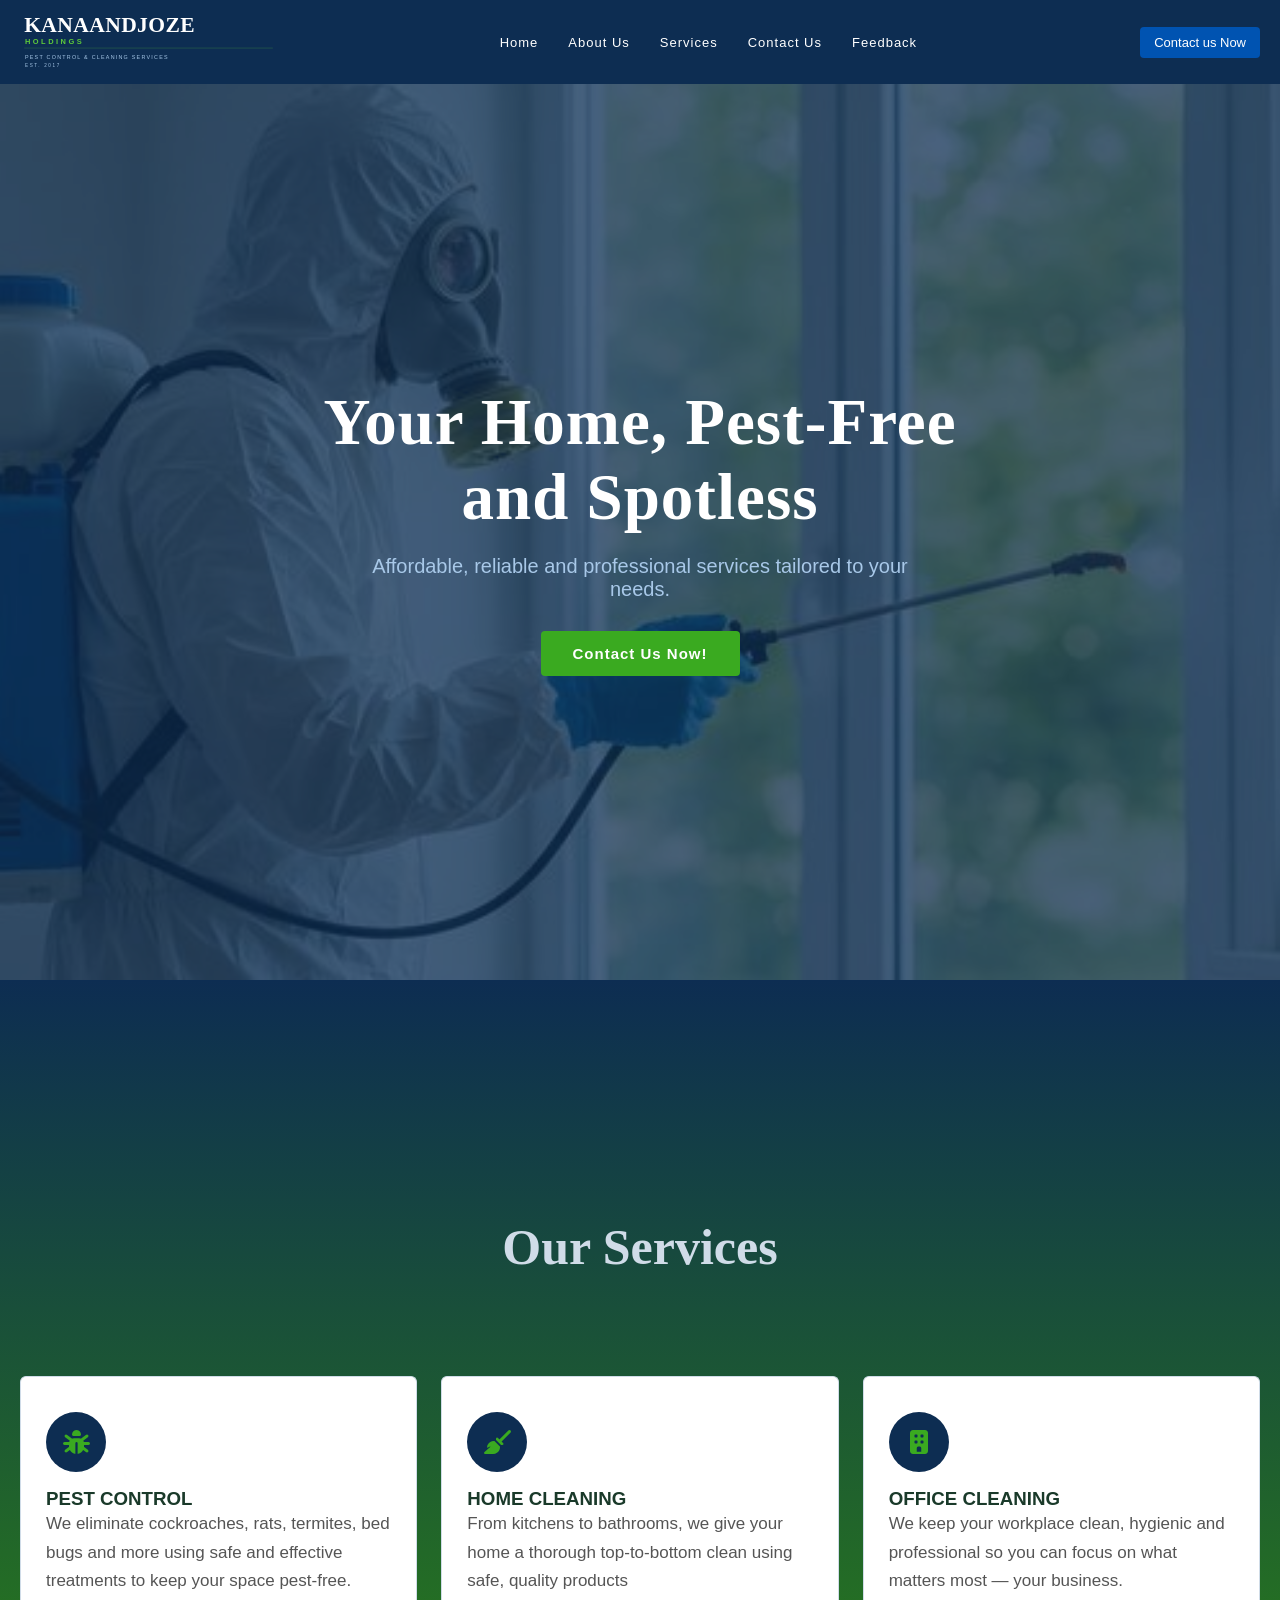
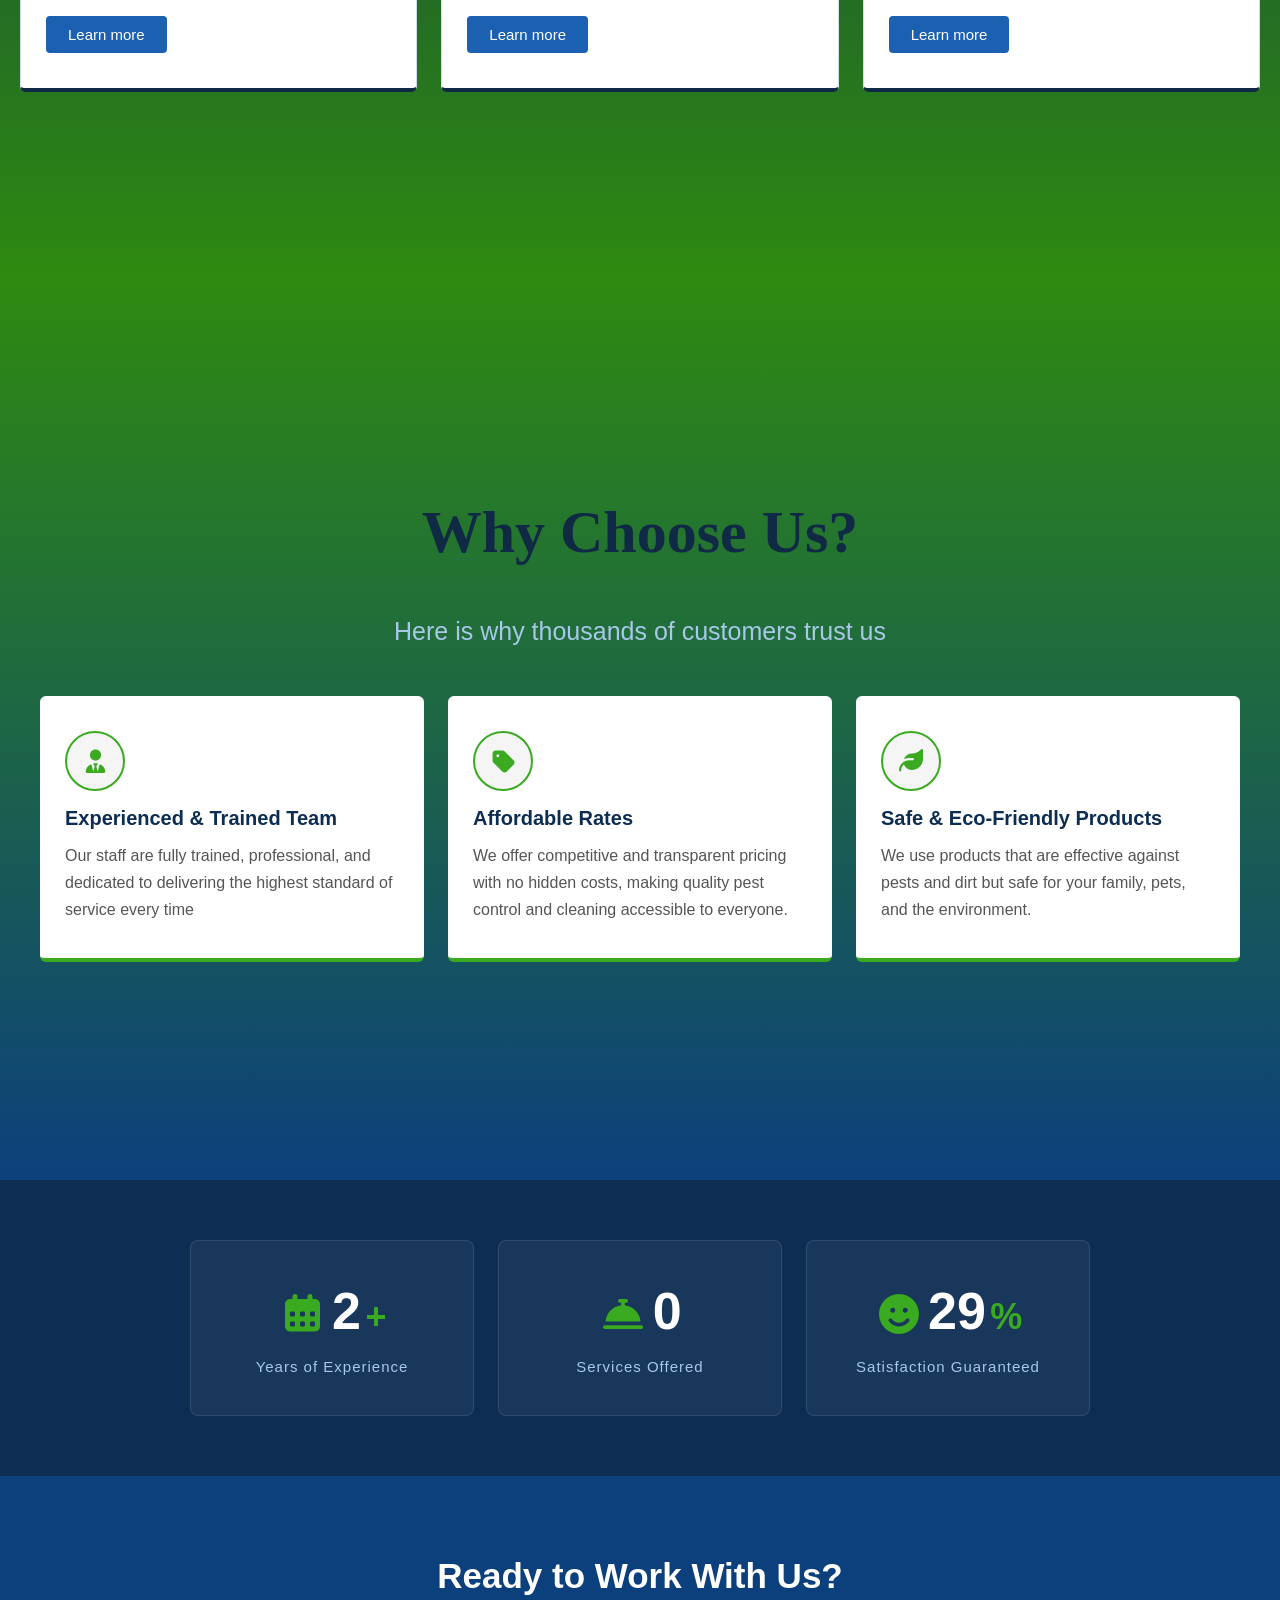
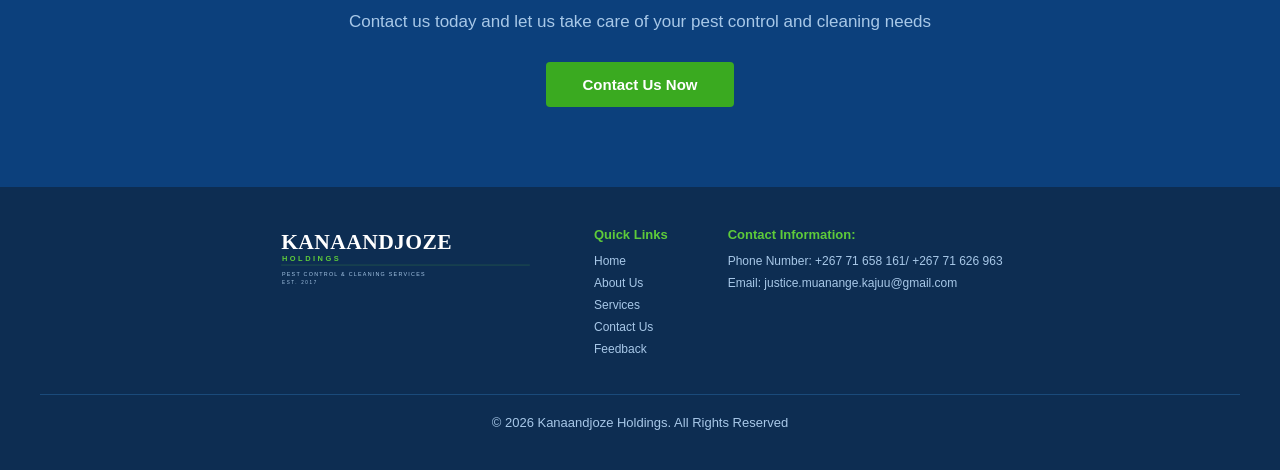
<file: index.html>
<!DOCTYPE html>
<html lang="en">
<head>
    <meta charset="UTF-8">
    <meta name="viewport" content="width=device-width, initial-scale=1.0">
    <link rel="stylesheet" href="css/style.css">
    <link rel="stylesheet" href="fontawesome/all.min.css">
    <link rel="icon" type="image/png" href="images/pesticide.png">
    <title>Kanaandjoze Holdings | Home</title>
</head>
<body>
 <header>
    <nav> 
    <a href="index.html">
        <img src="images/kanaandjoze_logo.svg" alt="Kanaandjoze logo" height="70">
    </a>
  <button id="hamburger">
    <i class="fas fa-bars"></i>
  </button>
         <ul id="nav-links">
            <li><a href="index.html">Home</a></li>
            <li><a href="about.html">About Us</a></li>
            <li><a href="services.html">Services</a></li>
            <li><a href="contact.html">Contact Us</a></li>
            <li><a href="feedback.html">Feedback</a></li>
         </ul>
            <button class="contact-btn"><a href="contact.html">Contact us Now</a></button>
    </nav>
 </header>
 <!--HERO SECTION-->  
<section id="hero">
    <div class="hero-content">
     <h1>Your Home, Pest-Free and Spotless</h1>
    <p>Affordable, reliable and professional services tailored to your needs.</p>
    <button><a href="contact.html">Contact Us Now!</a></button>
    </div>
    
</section>

<!--SERVICES SECTION-->
<section id="services">
    <h2>Our Services</h2>

    <div class="services-grid">
        <div class="services-card">
            <div class="card-icon">
                <i class="fas fa-bug"></i>
            </div>
            <h3>PEST CONTROL</h3>
            <p>We eliminate cockroaches, rats, termites, bed bugs and more using safe and effective treatments to keep your space pest-free.</p>
            <button><a href="services.html">Learn more</a></button>

        </div>
        <div class="services-card">
            <div class="card-icon">
                <i class="fas fa-broom"></i>
            </div>
            <h3>HOME CLEANING</h3>
            <p>From kitchens to bathrooms, we give your home a thorough top-to-bottom clean using safe, quality products</p>
            <button><a href="services.html">Learn more</a></button>

        </div>
        <div class="services-card">
            <div class="card-icon">
                <i class="fas fa-building"></i>
            </div>
            <H3>OFFICE CLEANING</H3>
            <p>We keep your workplace clean, hygienic and professional so you can focus on what matters most — your business.</p>
            <button><a href="services.html">Learn more</a></button>
        </div>

    </div>
</section>

<!--WHY CHOOSE US SECTION-->
<section id="why-us">
    <h2>Why Choose Us?</h2>
    <p class="section-subtitle">Here is why thousands of customers trust us</p>
    
    <div class="qualities-grid">

        <div class="quality-card">
            <div class="card-icon">
                <i class="fas fa-user-tie"></i>
            </div>
            <h4>Experienced & Trained Team</h4>
            <p>Our staff are fully trained, professional, and dedicated to delivering the highest standard of service every time</p>

        </div>

        <div class="quality-card">
            <div class="card-icon">
                <i class="fas fa-tag"></i>
            </div>
            <h4>Affordable Rates</h4>
            <p>We offer competitive and transparent pricing with no hidden costs, making quality pest control and cleaning accessible to everyone.</p>
        </div>

        <div class="quality-card">
            <div class="card-icon">
                <i class="fas fa-leaf"></i>
            </div>
            <h4>Safe & Eco-Friendly Products</h4>
            <p>We use products that are effective against pests and dirt but safe for your family, pets, and the environment.</p>
        </div>

    </div>

</section>

<section id="stats">
  <div class="stats-grid">

    <div class="stat-card">
      <i class="fas fa-calendar-alt"></i>
      <h3 class="counter" data-target="7">0</h3>
      <span>+</span>
      <p>Years of Experience</p>
    </div>

    <div class="stat-card">
      <i class="fas fa-concierge-bell"></i>
      <h3 class="counter" data-target="3">0</h3>
      <p>Services Offered</p>
    </div>

    <div class="stat-card">
      <i class="fas fa-smile"></i>
      <h3 class="counter" data-target="100">0</h3>
      <span>%</span>
      <p>Satisfaction Guaranteed</p>
    </div>

  </div>
</section>

<section id="cta">
    <h2>Ready to Work With Us?</h2>
    <p>Contact us today and let us take care of your pest control and cleaning needs</p>
    <button><a href="contact.html">Contact Us Now</a></button>

</section>


<!--footer section-->
 <footer>
<div class="footer-columns">
    <div class="footer-box">
        <a href="index.html">
        <img src="images/kanaandjoze_logo.svg" alt="Kanaandjoze logo" height="100">
    </a> 

    </div>
<div class="footer-box">
<h4>Quick Links</h4>
<ul>
     <li><a href="index.html">Home</a></li>
     <li><a href="about.html">About Us</a></li>
     <li><a href="services.html">Services</a></li>
     <li><a href="contact.html">Contact Us</a></li>
     <li><a href="feedback.html">Feedback</a></li> 
</ul>
</div>

<div class="footer-box">
    <h4>Contact Information:</h4>
    <ul>
        <li>Phone Number: +267 71 658 161/ +267 71 626 963</li>
        <li>Email: justice.muanange.kajuu@gmail.com </li>
    </ul>

</div>
</div>


<p>&copy; 2026 Kanaandjoze Holdings. All Rights Reserved</p>
</footer>
<script>
  const hamburger = document.getElementById('hamburger');
  const navLinks = document.getElementById('nav-links');
  
  hamburger.addEventListener('click', () => {
    navLinks.classList.toggle('open');
    const icon = hamburger.querySelector('i');
    icon.classList.toggle('fa-bars');
    icon.classList.toggle('fa-times');
  });

  const observer = new IntersectionObserver((entries) => {
    entries.forEach(entry => {
        if(entry.isIntersecting){
            entry.target.classList.add('animate');
        }
    });
  }, {threshold: 0.2});

  document.querySelectorAll('.services-card, .quality-card, .value-card, .step-card').forEach(card => {
    observer.observe(card);
  });

  /* Counter animation */
const counters = document.querySelectorAll('.counter');
const counterObserver = new IntersectionObserver((entries) => {
  entries.forEach(entry => {
    if (entry.isIntersecting) {
      const counter = entry.target;
      const target = parseInt(counter.getAttribute('data-target'));
      const duration = 2000;
      const step = target / (duration / 16);
      let current = 0;

      const timer = setInterval(() => {
        current += step;
        if (current >= target) {
          counter.textContent = target;
          clearInterval(timer);
        } else {
          counter.textContent = Math.floor(current);
        }
      }, 16);

      counterObserver.unobserve(counter);
    }
  });
}, { threshold: 0.5 });

counters.forEach(counter => counterObserver.observe(counter));

</script>

</body>

</html>
</file>
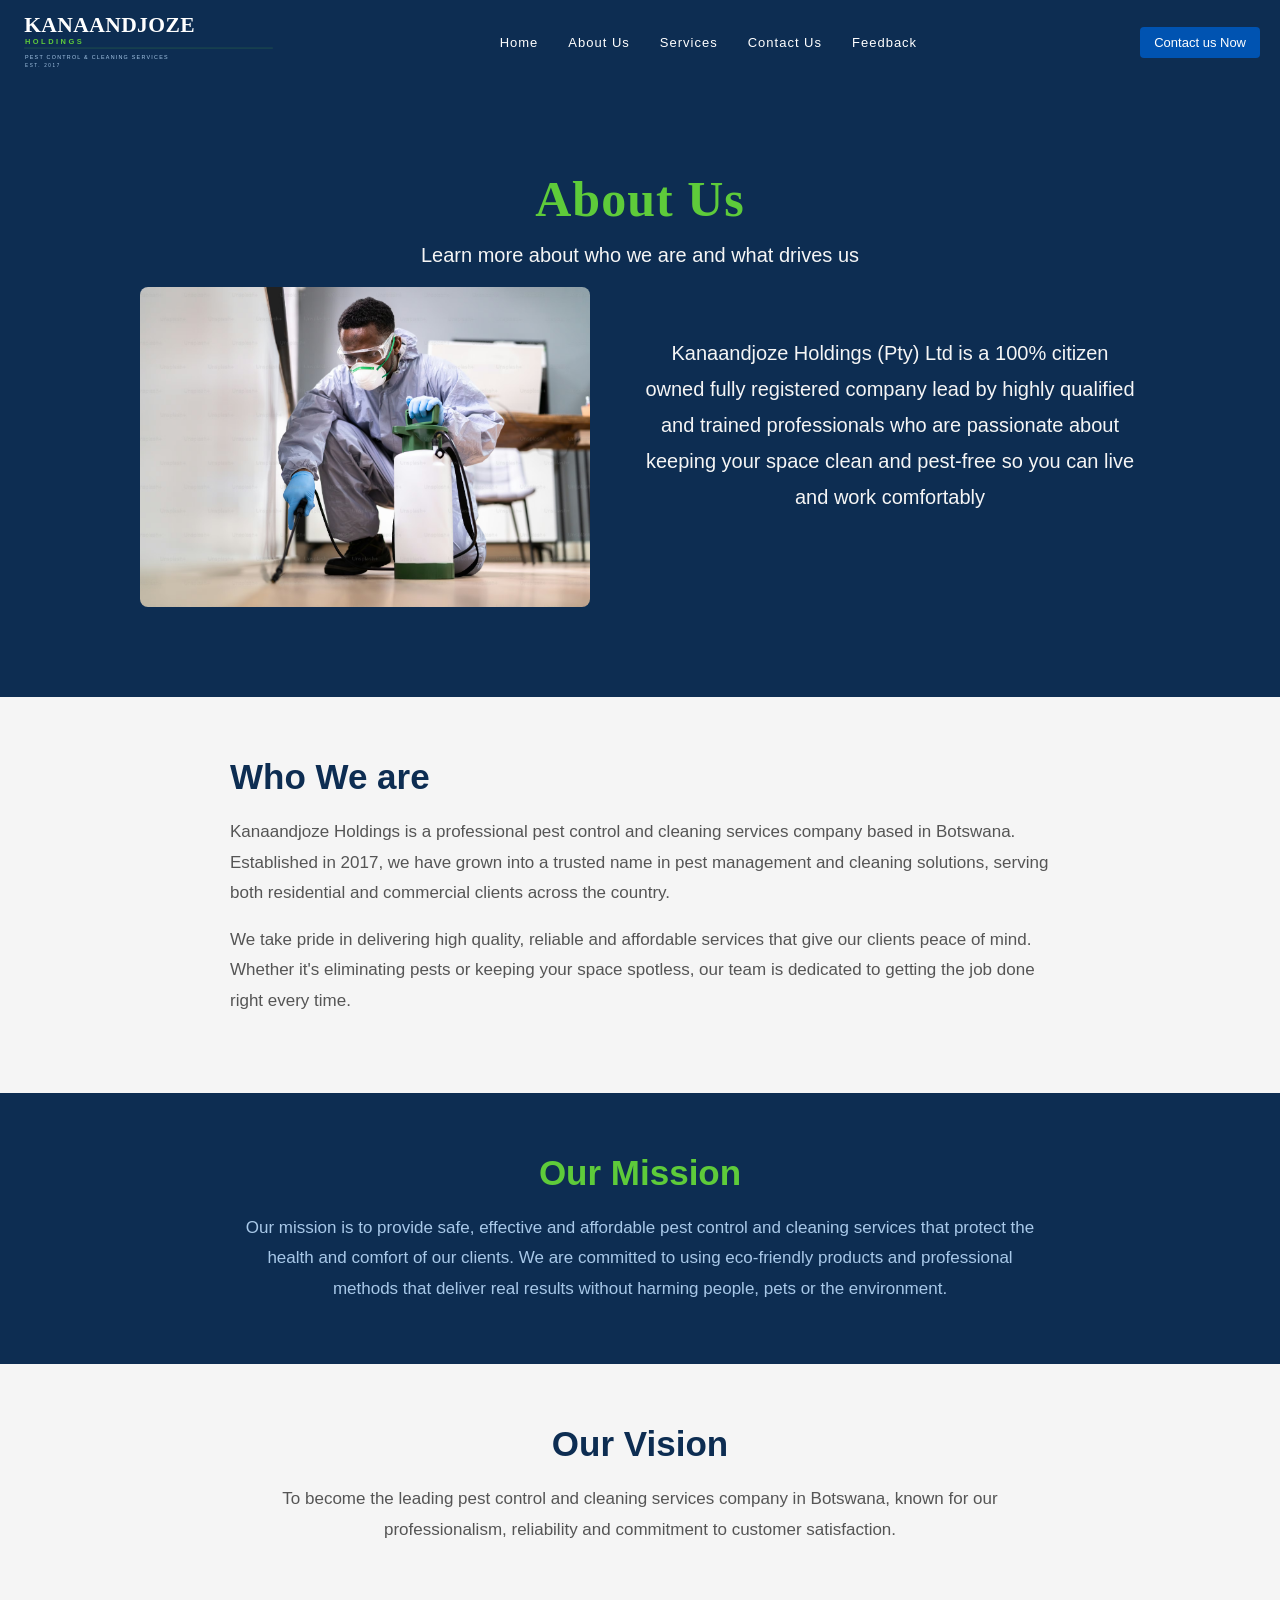
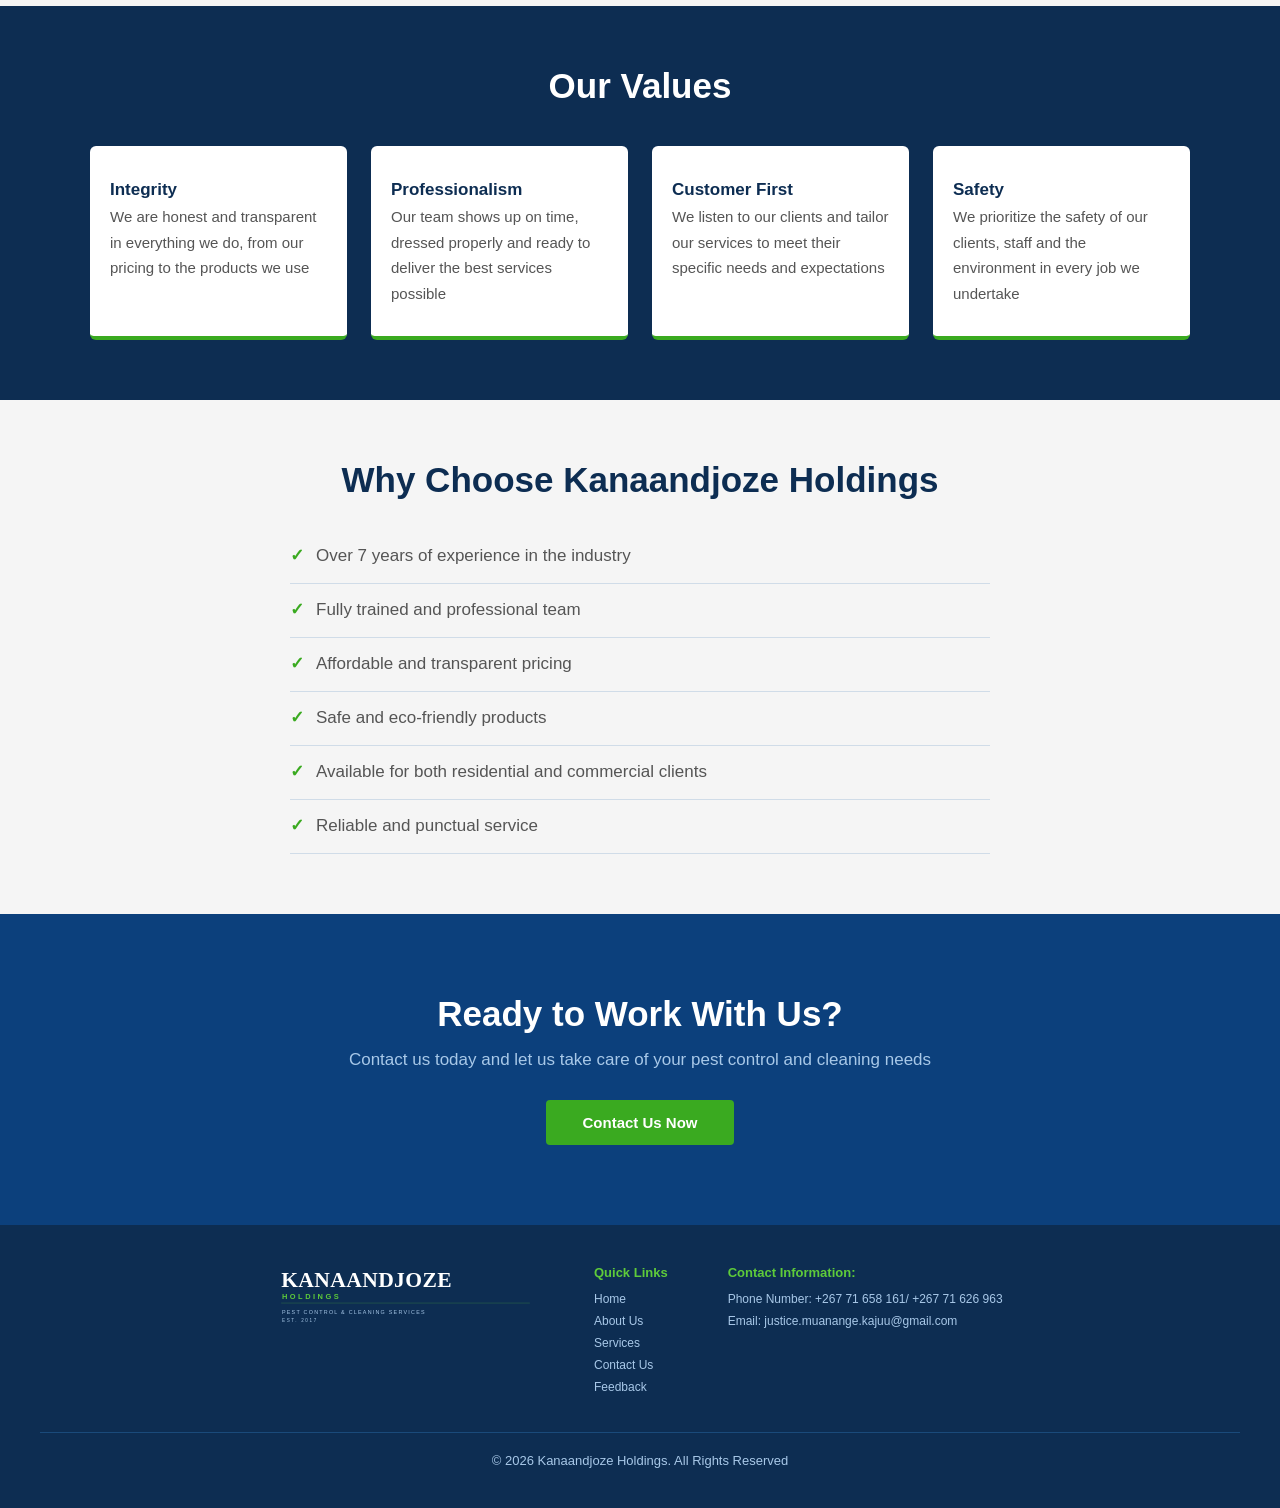
<file: about.html>
<!DOCTYPE html>
<html lang="en">
<head>
    <meta charset="UTF-8">
    <meta name="viewport" content="width=device-width, initial-scale=1.0">
    <link rel="stylesheet" href="css/style.css">
    <link rel="stylesheet" href="fontawesome/all.min.css">
    <link rel="icon" type="image/png" href="images/pesticide.png">
    <title>Kanaandjoze Holdings | About Us</title>
</head>
<body>
 <header>
   <nav> 
    <a href="index.html">
        <img src="images/kanaandjoze_logo.svg" alt="Kanaandjoze logo" height="70">
    </a>
  <button id="hamburger">
    <i class="fas fa-bars"></i>
  </button>
         <ul id="nav-links">
            <li><a href="index.html">Home</a></li>
            <li><a href="about.html">About Us</a></li>
            <li><a href="services.html">Services</a></li>
            <li><a href="contact.html">Contact Us</a></li>
            <li><a href="feedback.html">Feedback</a></li>
         </ul>
            <button class="contact-btn"><a href="contact.html">Contact us Now</a></button>
    </nav>
 </header>  

<section id="about-hero">
    <h1>About Us</h1>
    <p>Learn more about who we are and what drives us</p>
    <div class="about-content">
    <div class="about-slideshow">
        <div class="about-slide active" style="background-image: url('images/about1.avif');"></div>
        <div class="about-slide" style="background-image: url('images/about2.avif');"></div>
    </div>
     <div class="about-text">
        <p>Kanaandjoze Holdings (Pty) Ltd is a 100% citizen owned fully registered company lead by highly qualified and trained professionals who are passionate about keeping your space clean and pest-free so you can live and work comfortably</p>
    </div>



</div>
</section>

<section id="who-we-are">
    <h2>Who We are</h2>
    <p>Kanaandjoze Holdings is a professional pest control and cleaning 
  services company based in Botswana. Established in 2017, we have grown 
  into a trusted name in pest management and cleaning solutions, serving 
  both residential and commercial clients across the country.</p>

    <p>We take pride in delivering high quality, reliable and affordable 
  services that give our clients peace of mind. Whether it's eliminating 
  pests or keeping your space spotless, our team is dedicated to getting 
  the job done right every time.</p>

</section>

<section id="mission">
    <h2>Our Mission</h2>
    <p>Our mission is to provide safe, effective and affordable pest control 
  and cleaning services that protect the health and comfort of our clients. 
  We are committed to using eco-friendly products and professional methods 
  that deliver real results without harming people, pets or the environment.</p>

</section>
<section id="vision">
  <h2>Our Vision</h2>
  <p>To become the leading pest control and cleaning services company in 
  Botswana, known for our professionalism, reliability and commitment to 
  customer satisfaction.</p>
</section>

<section id="values">
    <h2>Our Values</h2>

    <div class="values-grid">
        <div class="value-card">
            <h4>Integrity</h4>
            <p>We are honest and transparent in everything we do, from our pricing to the products we use</p>
        </div>

        <div class="value-card">
            <h4>Professionalism</h4>
            <p>Our team shows up on time, dressed properly and ready to deliver the best services possible</p>
        </div>

        <div class="value-card">
            <h4>Customer First</h4>
            <p>We listen to our clients and tailor our services to meet their specific needs and expectations</p>
        </div>

        <div class="value-card">
            <h4>Safety</h4>
            <p>We prioritize the safety of our clients, staff and the environment in every job we undertake</p>
        </div>

    </div>

</section>

<section id="why-us-about">
    <h2>Why Choose Kanaandjoze Holdings</h2>
    <ul>
     <li>Over 7 years of experience in the industry</li>
     <li>Fully trained and professional team</li>
     <li>Affordable and transparent pricing</li>
     <li>Safe and eco-friendly products</li>
     <li>Available for both residential and commercial clients</li>
     <li>Reliable and punctual service</li>
    </ul>

</section>

<section id="cta">
    <h2>Ready to Work With Us?</h2>
    <p>Contact us today and let us take care of your pest control and cleaning needs</p>
    <button><a href="contact.html">Contact Us Now</a></button>

</section>


<!--Footer section-->
<footer>
<div class="footer-columns">
    <div class="footer-box">
        <a href="index.html">
        <img src="images/kanaandjoze_logo.svg" alt="Kanaandjoze logo" height="100">
    </a> 

    </div>
<div class="footer-box">
<h4>Quick Links</h4>
<ul>
     <li><a href="index.html">Home</a></li>
     <li><a href="about.html">About Us</a></li>
     <li><a href="services.html">Services</a></li>
     <li><a href="contact.html">Contact Us</a></li>
     <li><a href="feedback.html">Feedback</a></li> 
</ul>
</div>

<div class="footer-box">
    <h4>Contact Information:</h4>
    <ul>
        <li>Phone Number: +267 71 658 161/ +267 71 626 963</li>
        <li>Email: <a href="https://justice.muanange.kajuu@gmail.com" target="_blank">justice.muanange.kajuu@gmail.com</a></li>
    </ul>

</div>
</div>


<p>&copy 2026 Kanaandjoze Holdings. All Rights Reserved</p>
</footer>

<script>
    const aboutSlides = document.querySelectorAll('.about-slide')
    let aboutCurrent = 0;

    setInterval(() => {
        aboutSlides[aboutCurrent].classList.remove('active');
        aboutCurrent = (aboutCurrent + 1) % aboutSlides.length;
        aboutSlides[aboutCurrent].classList.add('active')
    }, 4000);
    const hamburger = document.getElementById('hamburger');
  const navLinks = document.getElementById('nav-links');

  hamburger.addEventListener('click', () => {
    navLinks.classList.toggle('open');
    const icon = hamburger.querySelector('i');
    icon.classList.toggle('fa-bars');
    icon.classList.toggle('fa-times');
  });

    const observer = new IntersectionObserver((entries) => {
    entries.forEach(entry => {
        if(entry.isIntersecting){
            entry.target.classList.add('animate');
        }
    });
  }, {threshold: 0.2});

  document.querySelectorAll('.services-card, .quality-card, .value-card, .step-card').forEach(card => {
    observer.observe(card);
  });

</script>



</body>

</html>
</file>
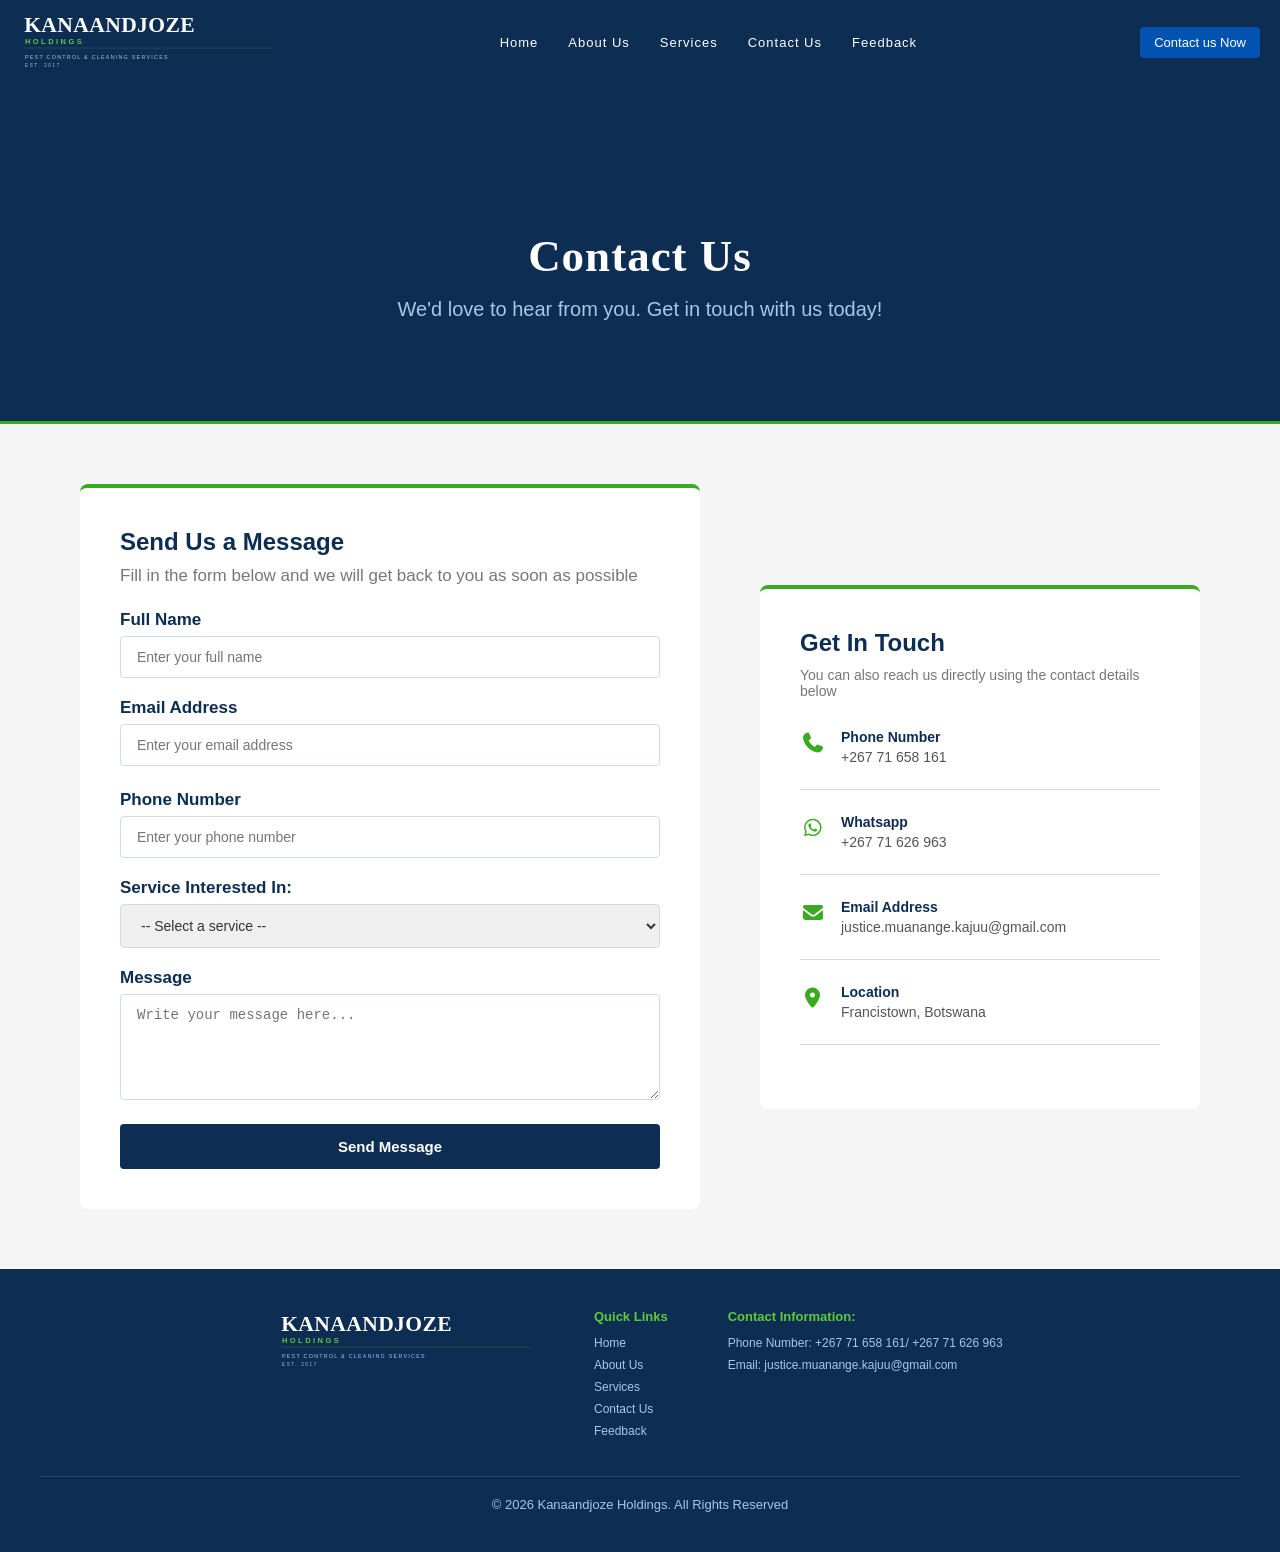
<file: contact.html>
<!DOCTYPE html>
<html lang="en">
<head>
    <meta charset="UTF-8">
    <meta name="viewport" content="width=device-width, initial-scale=1.0">
    <link rel="stylesheet" href="fontawesome/all.min.css">
    <link rel="stylesheet" href="css/style.css">
    <link rel="stylesheet" href="css/contact.css">
    <link rel="icon" type="image/png" href="images/pesticide.png">
    <title>Kanaandjoze Holdings | Contact Us</title>
</head>
<body>
 <header>
    <nav> 
    <a href="index.html">
        <img src="images/kanaandjoze_logo.svg" alt="Kanaandjoze logo" height="70">
    </a>
  <button id="hamburger">
    <i class="fas fa-bars"></i>
  </button>
         <ul id="nav-links">
            <li><a href="index.html">Home</a></li>
            <li><a href="about.html">About Us</a></li>
            <li><a href="services.html">Services</a></li>
            <li><a href="contact.html">Contact Us</a></li>
            <li><a href="feedback.html">Feedback</a></li>
         </ul>
           <button class="contact-btn"><a href="contact.html">Contact us Now</a></button>
    </nav>
 </header>  
<main>
    <section id="contact-hero">
        <h1>Contact Us</h1>
        <p>We'd love to hear from you. Get in touch with us today!</p>
    </section>

    <section id="contact-section">

        <div class="contact-form">
            <h2>Send Us a Message</h2>
            <p>Fill in the form below and we will get back to you as soon as possible</p>

            <form>
                <div class="form-group">
                    <label for="name">Full Name</label>
                    <input type="text" id="name" placeholder="Enter your full name" required>
                </div>

                <div class="form-group">
                    <label for="email">Email Address</label>
                    <input type="email" id="email" placeholder="Enter your email address" required>

                </div>

                <div class="form-group">
                    <label for="phone">Phone Number</label>
                    <input type="tel" id="phone" placeholder="Enter your phone number">

                </div>

                <div class="form-group">
                    <label for="service">Service Interested In:</label>
                    <select id="service">
                        <option value="">-- Select a service --</option>
                        <option value="pest-control">Pest Control</option>
                        <option value="home-cleaning">Home Cleaning</option>
                        <option value="office-cleaning">Office Cleaning</option>
                    </select>
                </div>

                <div class="form-group">
                    <label for="message">Message</label>
                    <textarea id="message" rows="5" placeholder="Write your message here..." required></textarea>
                </div>

                <button type="submit">Send Message</button>
            </form>
        </div>

        <div class="contact-details">
            <h2>Get In Touch</h2>
            <p>You can also reach us directly using the contact details below</p>

            <div class="detail-item">
                 <i class="fas fa-phone"></i>
                 <div>
                   <h4>Phone Number</h4>
                   <p>+267 71 658 161</p>
                 </div>
            </div>

            <div class="detail-item">
                <i class="fab fa-whatsapp"></i>
                <div>
                    <h4>Whatsapp</h4>
                    <p><a href="https://wa.me/26771626963" target="_blank">+267 71 626 963</a></p>
                </div>

            </div>

            <div class="detail-item">
                <i class="fas fa-envelope"></i>
                <div>
                    <h4>Email Address</h4>
                    <p><a href="https://mailto:justice.muanange.kajuu@gmail.com" target="_blank">justice.muanange.kajuu@gmail.com</a></p>
                </div>
            </div>

            <div class="detail-item">
                <i class="fas fa-map-marker-alt"></i>
                <div>
                    <h4>Location</h4>
                    <p>Francistown, Botswana</p>
                </div>
            </div>
        </div>
    </section>
</main>

<div id="feedback-popup">
    <div class="popup-content">
        <button id="popup-close"><i class="fas fa-times"></i></button>
        <i class="fas fa-comment-dots popup-icon"></i>
        <h3>Enjoying our website?</h3>
        <p>We'd love to hear your thoughts! Take a moment to leave us some feedback.</p>
        <div class="popup-buttons">
            <a href="feedback.html"><button class="btn-feedback">Give Feedback</button></a>
            <button class="btn-later" id="popup-later">Maybe Later</button>
        </div>
    </div>
 </div>
<!--footer section-->
<footer>
<div class="footer-columns">
    <div class="footer-box">
        <a href="index.html">
        <img src="images/kanaandjoze_logo.svg" alt="Kanaandjoze logo" height="100">
    </a> 

    </div>
<div class="footer-box">
<h4>Quick Links</h4>
<ul>
     <li><a href="index.html">Home</a></li>
     <li><a href="about.html">About Us</a></li>
     <li><a href="services.html">Services</a></li>
     <li><a href="contact.html">Contact Us</a></li>
     <li><a href="feedback.html">Feedback</a></li> 
</ul>
</div>

<div class="footer-box">
    <h4>Contact Information:</h4>
    <ul>
        <li>Phone Number: +267 71 658 161/ +267 71 626 963</li>
        <li>Email: <a href="https://justice.muanange.kajuu@gmail.com" target="_blank">justice.muanange.kajuu@gmail.com</a></li>
    </ul>

</div>
</div>


<p>&copy 2026 Kanaandjoze Holdings. All Rights Reserved</p>
</footer>
<script>
    // Show popup after 5 seconds
    setTimeout(() => {
        document.getElementById('feedback-popup').style.display = 'block';
    },5000);

    //Close button
    document.getElementById('popup-close').addEventListener('click', () => {
        document.getElementById('feedback-popup').style.display = 'none';
    });

    //Maybe Later button
     document.getElementById('popup-later').addEventListener('click', () => {
    document.getElementById('feedback-popup').style.display = 'none';
  });

  const hamburger = document.getElementById('hamburger');
  const navLinks = document.getElementById('nav-links');

  hamburger.addEventListener('click', () => {
    navLinks.classList.toggle('open');
    const icon = hamburger.querySelector('i');
    icon.classList.toggle('fa-bars');
    icon.classList.toggle('fa-times');
  });
</script>
<script src="js/validation.js"></script>


</body>

</html>
</file>
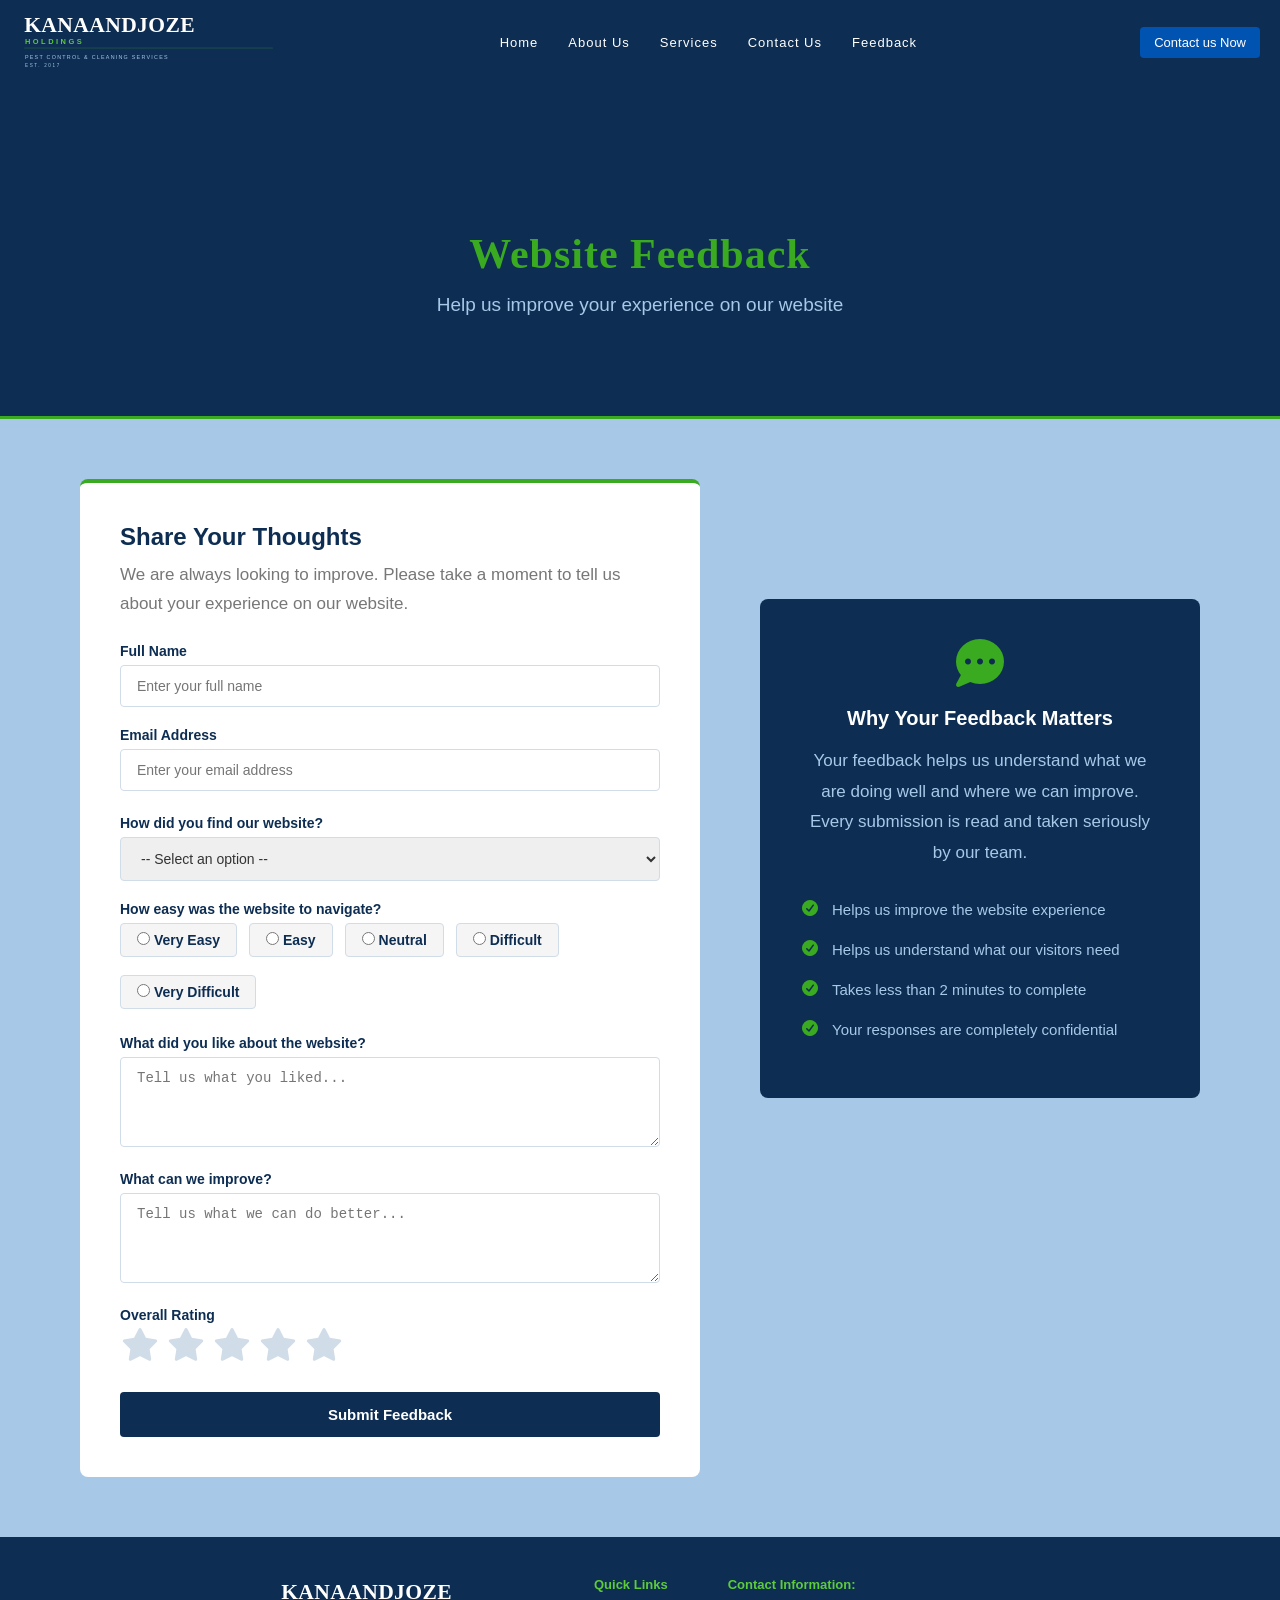
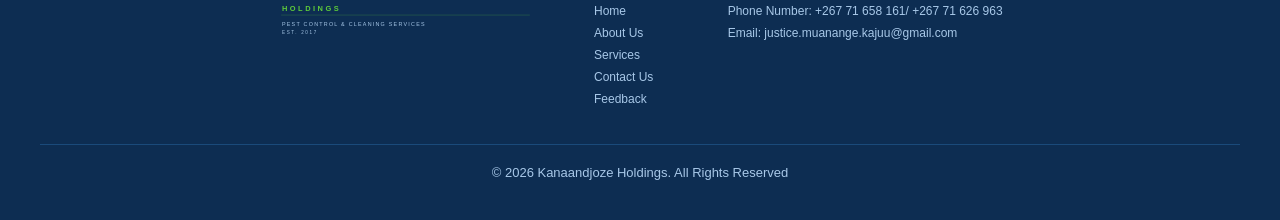
<file: feedback.html>
<!DOCTYPE html>
<html lang="en">
<head>
    <meta charset="UTF-8">
    <meta name="viewport" content="width=device-width, initial-scale=1.0">
    <link rel="stylesheet" href="css/style.css">
    <link rel="stylesheet" href="fontawesome/all.min.css">
    <link rel="icon" type="image/png" href="images/pesticide.png">
    <title>Kanaandjoze Holdings | Feedback</title>
</head>
<body>
 <header>
    <nav> 
    <a href="index.html">
        <img src="images/kanaandjoze_logo.svg" alt="Kanaandjoze logo" height="70">
    </a>
  <button id="hamburger">
    <i class="fas fa-bars"></i>
  </button>
         <ul id="nav-links">
            <li><a href="index.html">Home</a></li>
            <li><a href="about.html">About Us</a></li>
            <li><a href="services.html">Services</a></li>
            <li><a href="contact.html">Contact Us</a></li>
            <li><a href="feedback.html">Feedback</a></li>
         </ul>
           <button class="contact-btn"><a href="contact.html">Contact us Now</a></button>
    </nav>
 </header>
 <main>
  <section id="feedback-hero">
    <h1>Website Feedback</h1>
    <p>Help us improve your experience on our website</p>
  </section>
   <section id="feedback-section">

    <div class="feedback-form">
      <h2>Share Your Thoughts</h2>
      <p>We are always looking to improve. Please take a moment to tell us about your experience on our website.</p>
      
      <form>
       <div class="form-group">
          <label for="name">Full Name</label>
          <input type="text" id="name" name="name" placeholder="Enter your full name" required>
        </div>

        <div class="form-group">
          <label for="email">Email Address</label>
          <input type="email" id="email" name="email" placeholder="Enter your email address" required>
        </div>

        <div class="form-group">
          <label for="found">How did you find our website?</label>
          <select id="found" name="found">
            <option value="">-- Select an option --</option>
            <option value="google">Google Search</option>
            <option value="social-media">Social Media</option>
            <option value="friend">Friend or Family</option>
            <option value="other">Other</option>
          </select>
        </div>

        <div class="form-group">
          <label>How easy was the website to navigate?</label>
          <div class="rating-group">
            <label class="rating-option">
              <input type="radio" name="navigation" value="very-easy">
              Very Easy
            </label>
            <label class="rating-option">
              <input type="radio" name="navigation" value="easy">
              Easy
            </label>
            <label class="rating-option">
              <input type="radio" name="navigation" value="neutral">
              Neutral
            </label>
            <label class="rating-option">
              <input type="radio" name="navigation" value="difficult">
              Difficult
            </label>
            <label class="rating-option">
              <input type="radio" name="navigation" value="very-difficult">
              Very Difficult
            </label>
          </div>
        </div>

        <div class="form-group">
          <label for="liked">What did you like about the website?</label>
          <textarea id="liked" name="liked" rows="4"
          placeholder="Tell us what you liked..."></textarea>
        </div>

        <div class="form-group">
          <label for="improve">What can we improve?</label>
          <textarea id="improve" name="improve" rows="4"
          placeholder="Tell us what we can do better..."></textarea>
        </div>

        <div class="form-group">
          <label>Overall Rating</label>
          <div class="star-rating">
            <input type="radio" id="star5" name="rating" value="5">
            <label for="star5"><i class="fas fa-star"></i></label>
            <input type="radio" id="star4" name="rating" value="4">
            <label for="star4"><i class="fas fa-star"></i></label>
            <input type="radio" id="star3" name="rating" value="3">
            <label for="star3"><i class="fas fa-star"></i></label>
            <input type="radio" id="star2" name="rating" value="2">
            <label for="star2"><i class="fas fa-star"></i></label>
            <input type="radio" id="star1" name="rating" value="1">
            <label for="star1"><i class="fas fa-star"></i></label>
          </div>
        </div>

        <button type="submit">Submit Feedback</button>
      </form>
    </div>

    <div class="feedback-note">
      <i class="fas fa-comment-dots"></i>
      <h3>Why Your Feedback Matters</h3>
      <p>Your feedback helps us understand what we are doing well and where we can improve. Every submission is read and taken seriously by our team.</p>

      <div class="note-item">
        <i class="fas fa-check-circle"></i>
        <p>Helps us improve the website experience</p>
      </div>
      <div class="note-item">
        <i class="fas fa-check-circle"></i>
        <p>Helps us understand what our visitors need</p>
      </div>
      <div class="note-item">
        <i class="fas fa-check-circle"></i>
        <p>Takes less than 2 minutes to complete</p>
      </div>
      <div class="note-item">
        <i class="fas fa-check-circle"></i>
        <p>Your responses are completely confidential</p>
      </div>
    </div>
 </main>  


<!--FOOTER SECTION-->

<footer>
<div class="footer-columns">
    <div class="footer-box">
        <a href="index.html">
        <img src="images/kanaandjoze_logo.svg" alt="Kanaandjoze logo" height="100">
    </a> 

    </div>
<div class="footer-box">
<h4>Quick Links</h4>
<ul>
     <li><a href="index.html">Home</a></li>
     <li><a href="about.html">About Us</a></li>
     <li><a href="services.html">Services</a></li>
     <li><a href="contact.html">Contact Us</a></li>
     <li><a href="feedback.html">Feedback</a></li> 
</ul>
</div>

<div class="footer-box">
    <h4>Contact Information:</h4>
    <ul>
        <li>Phone Number: +267 71 658 161/ +267 71 626 963</li>
        <li>Email: <a href="https://justice.muanange.kajuu@gmail.com" target="_blank">justice.muanange.kajuu@gmail.com</a></li>
    </ul>

</div>
</div>


<p>&copy 2026 Kanaandjoze Holdings. All Rights Reserved</p>
</footer>

<script>
const hamburger = document.getElementById('hamburger');
  const navLinks = document.getElementById('nav-links');

  hamburger.addEventListener('click', () => {
    navLinks.classList.toggle('open');
    const icon = hamburger.querySelector('i');
    icon.classList.toggle('fa-bars');
    icon.classList.toggle('fa-times');
  });
</script>
<script src="js/validation.js"></script>

</body>

</html>
</file>
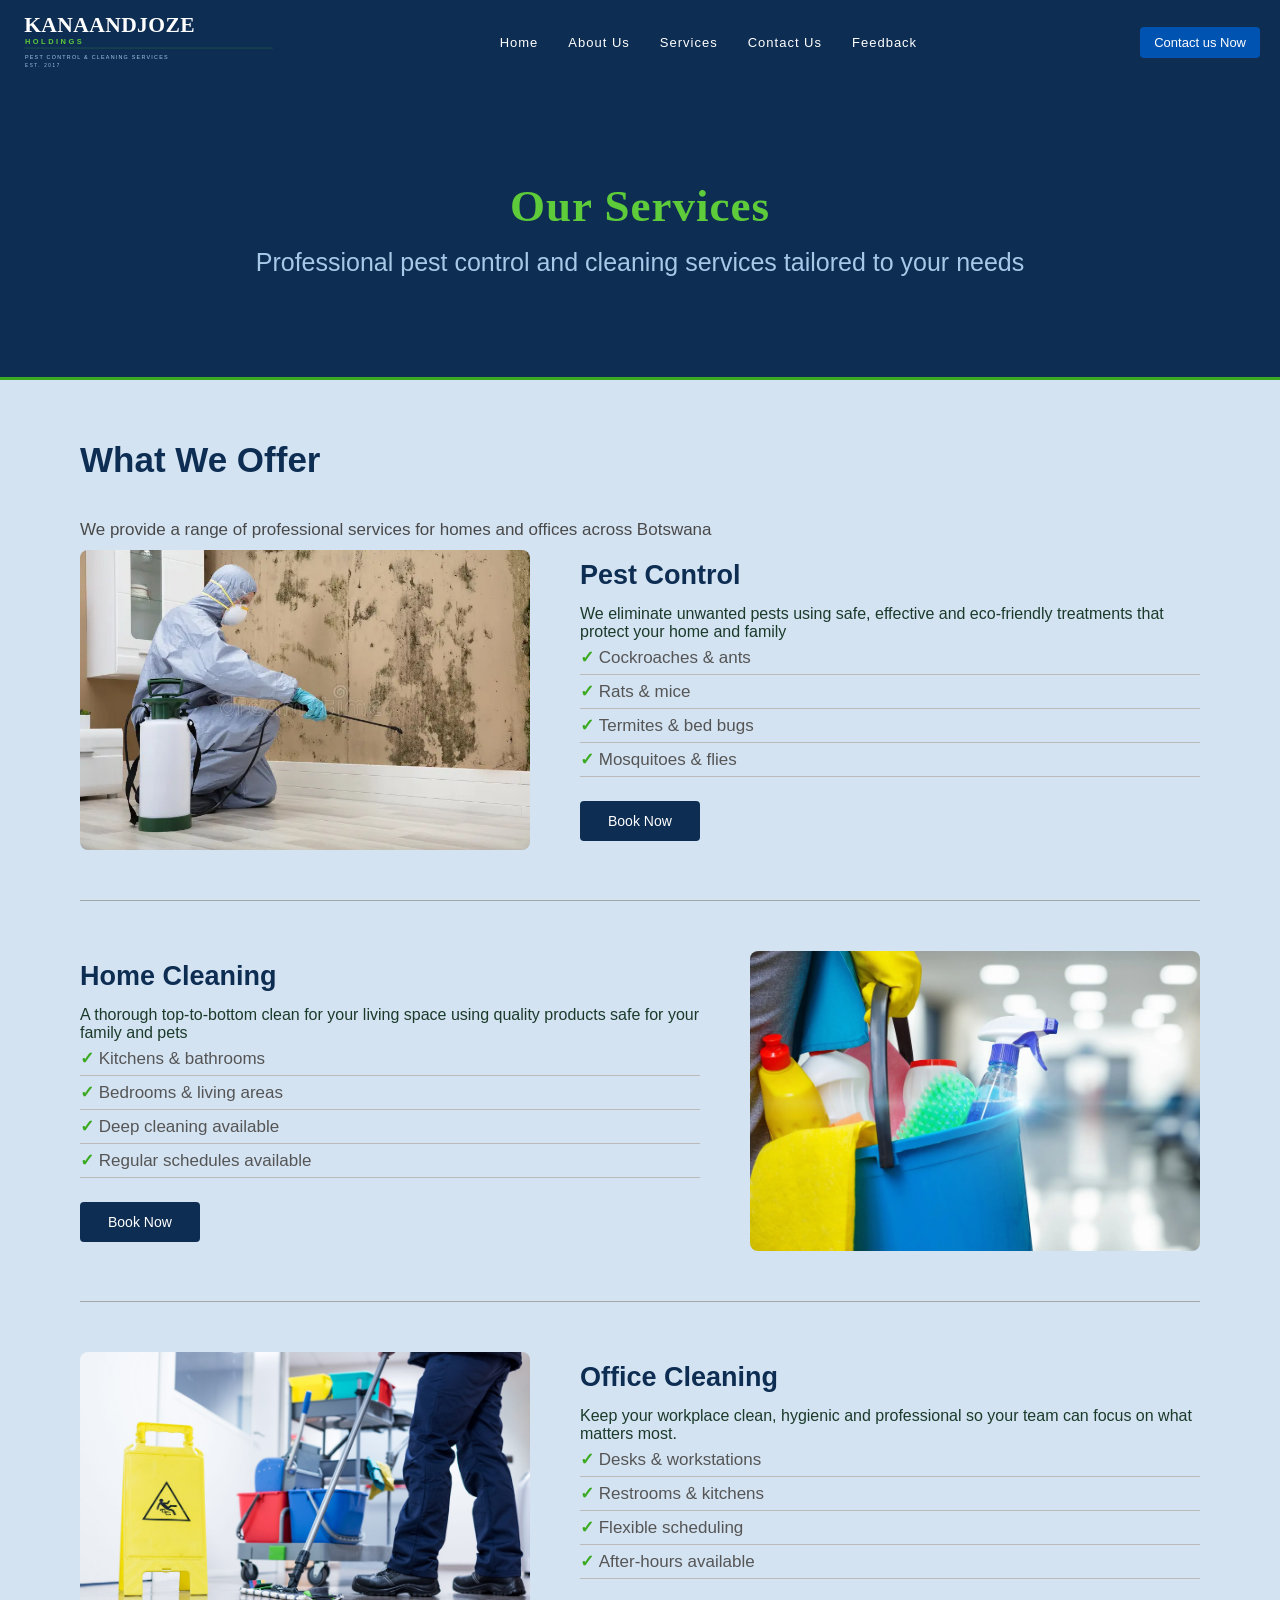
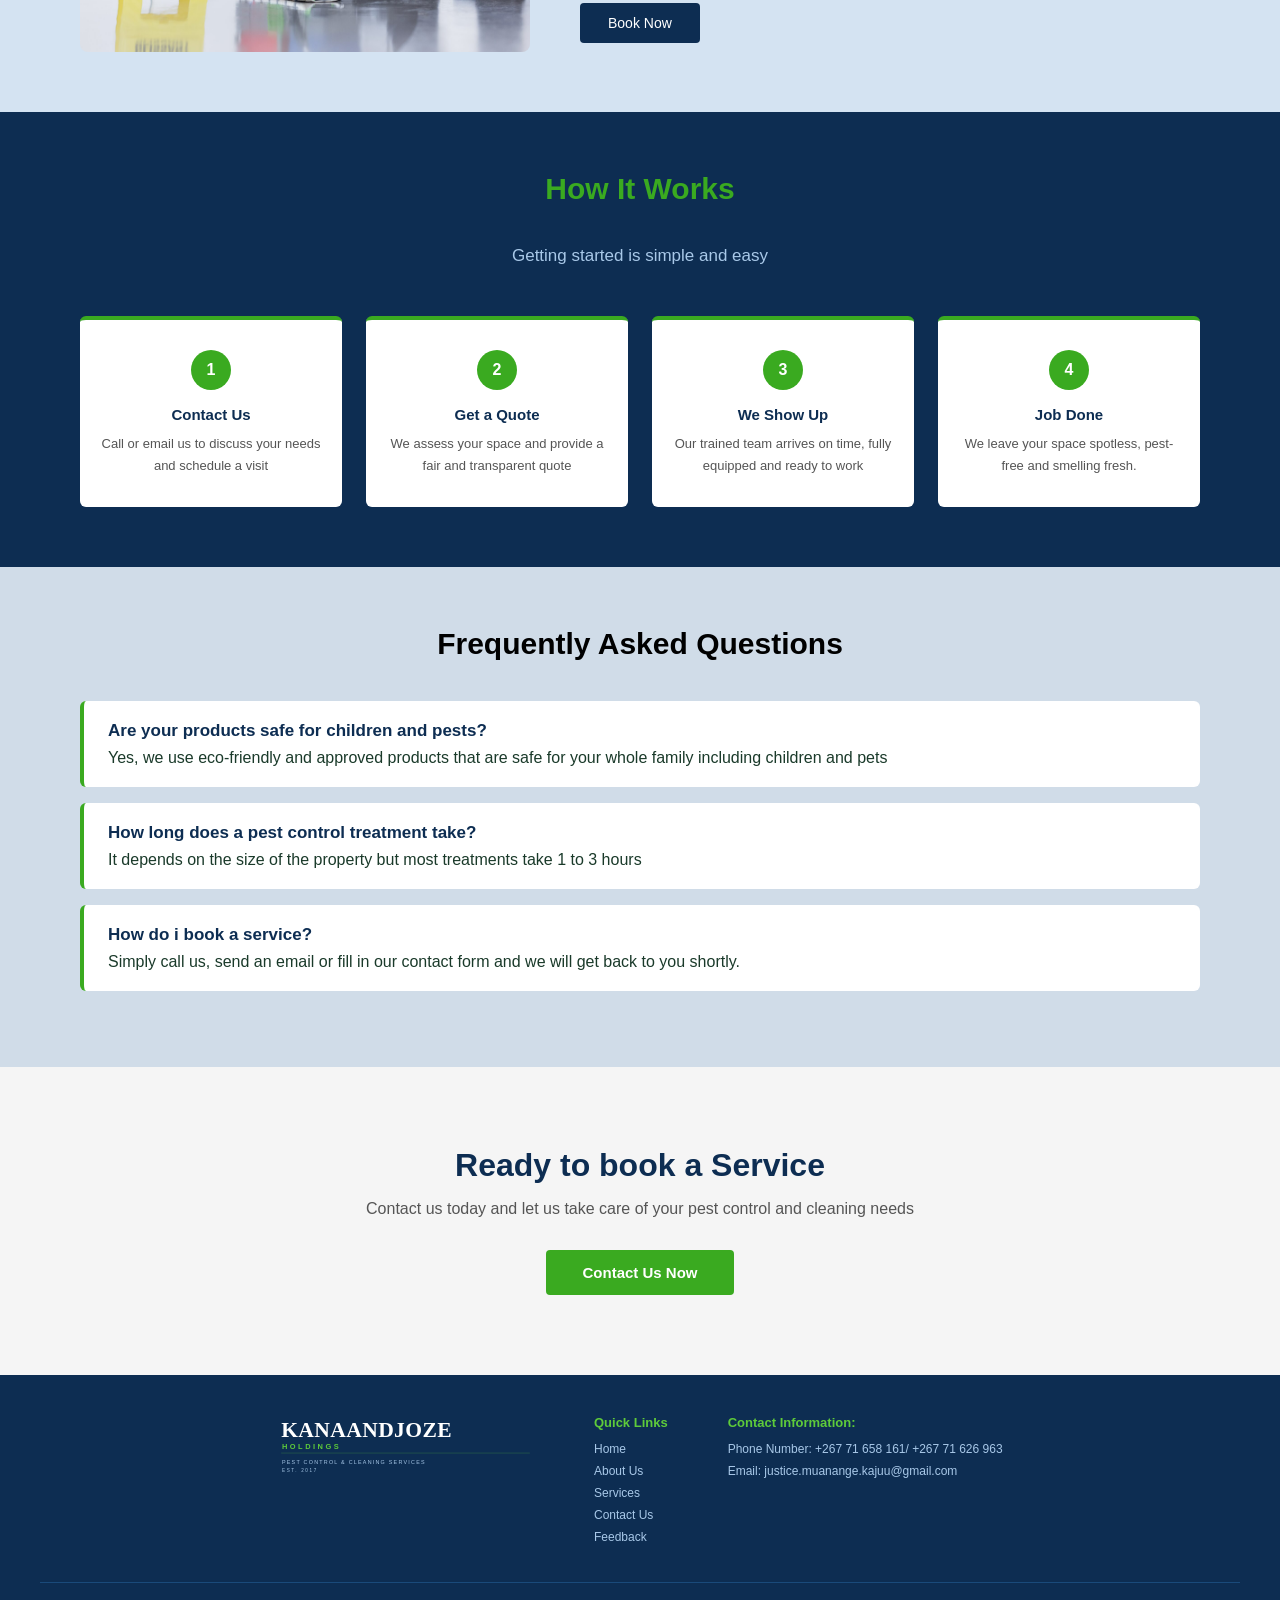
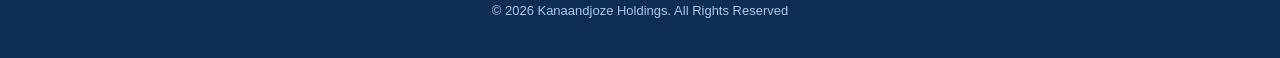
<file: services.html>
<!DOCTYPE html>
<html lang="en">
<head>
    <meta charset="UTF-8">
    <meta name="viewport" content="width=device-width, initial-scale=1.0">
    <link rel="stylesheet" href="css/style.css">
    <link rel="stylesheet" href="css/services.css">
    <link rel="stylesheet" href="fontawesome/all.min.css">
    <link rel="icon" type="image/png" href="images/pesticide.png">
    <title>Kanaandjoze Holdings | Services</title>
</head>
<body>
 <header>
   <nav> 
    <a href="index.html">
        <img src="images/kanaandjoze_logo.svg" alt="Kanaandjoze logo" height="70">
    </a>
  <button id="hamburger">
    <i class="fas fa-bars"></i>
  </button>
         <ul id="nav-links">
            <li><a href="index.html">Home</a></li>
            <li><a href="about.html">About Us</a></li>
            <li><a href="services.html">Services</a></li>
            <li><a href="contact.html">Contact Us</a></li>
            <li><a href="feedback.html">Feedback</a></li>
         </ul>
           <button class="contact-btn"><a href="contact.html">Contact us Now</a></button>
    </nav>
 </header>  
 <main>

    <section id="services-hero">
        <h1>Our Services</h1>
        <p>Professional pest control and cleaning services tailored to your needs</p>
    </section>

    <section id="services-list">
        <h2>What We Offer</h2>
        <p class="section-subtitle">We provide a range of professional services for homes and offices across Botswana</p>

        <div class="service-row">
            <div class="service-img">
                <img src="images/pest_control.webp" alt="Pest Control">
            </div>
            <div class="service-text">
                <h3>Pest Control</h3>
                <p>We eliminate unwanted pests using safe, effective and eco-friendly treatments that protect your home and family</p>
                <ul class="service-list">
                    <li>Cockroaches & ants</li>
                    <li>Rats & mice</li>
                    <li>Termites & bed bugs</li>
                    <li>Mosquitoes & flies</li>
                </ul>
                <button><a href="contact.html">Book Now</a></button>
            </div>
        </div>

        <div class="service-row reverse">
            <div class="service-img">
                <img src="images/cleaning_services.webp" alt="Home Cleaning">
            </div>
            <div class="service-text">
                <h3>Home Cleaning</h3>
                <p>A thorough top-to-bottom clean for your living space using quality products safe for your family and pets</p>
                <ul class="service-list">
                    <li>Kitchens & bathrooms</li>
                    <li>Bedrooms & living areas</li>
                    <li>Deep cleaning available</li>
                    <li>Regular schedules available</li>
                </ul>
                <button><a href="contact.html">Book Now</a></button>
            </div>
        </div>

        <div class="service-row">
            <div class="service-img">
                <img src="images/office_cleaning.jpg" alt="Office Cleaning">
            </div>
            <div class="service-text">
                <h3>Office Cleaning</h3>
                <p>Keep your workplace clean, hygienic and professional so your team can focus on what matters most.</p>
                <ul class="service-list">
                    <li>Desks & workstations</li>
                    <li>Restrooms & kitchens</li>
                    <li>Flexible scheduling</li>
                    <li>After-hours available</li>
                </ul>
                <button><a href="contact.html">Book Now</a></button>
            </div>
        </div>
    </section>

    <section id="how-it-works">
        <h2>How It Works</h2>
        <p class="section-subtitle">Getting started is simple and easy</p>

        <div class="steps-grid">
            <div class="step-card">
                <div class="step-num">1</div>
                <h4>Contact Us</h4>
                <p>Call or email us to discuss your needs and schedule a visit</p>
            </div>

            <div class="step-card">
                <div class="step-num">2</div>
                <h4>Get a Quote</h4>
                <p>We assess your space and provide a fair and transparent quote</p>
            </div>

            <div class="step-card">
                <div class="step-num">3</div>
                <h4>We Show Up</h4>
                <p>Our trained team arrives on time, fully equipped and ready to work</p>
            </div>

            <div class="step-card">
                <div class="step-num">4</div>
                <h4>Job Done</h4>
                <p>We leave your space spotless, pest-free and smelling fresh.</p>
            </div>
        </div>
    </section>

    <section id="faq">
        <h2>Frequently Asked Questions</h2>

        <div class="faq-item">
            <h4>Are your products safe for children and pests?</h4>
            <p>Yes, we use eco-friendly and approved products that are safe for your whole family including children and pets</p>
        </div>

        <div class="faq-item">
            <h4>How long does a pest control treatment take?</h4>
            <p>It depends on the size of the property but most treatments take 1 to 3 hours</p>
        </div>

        <div class="faq-item">
            <h4>How do i book a service?</h4>
            <p>Simply call us, send an email or fill in our contact form and we will get back to you shortly.</p>
        </div>
    </section>

    <section id="services-cta">
        <h2>Ready to book a Service</h2>
        <p>Contact us today and let us take care of your pest control and cleaning needs</p>
        <button><a href="contact.html">Contact Us Now</a></button>
    </section>

 </main>

 <div id="feedback-popup">
    <div class="popup-content">
        <button id="popup-close"><i class="fas fa-times"></i></button>
        <i class="fas fa-comment-dots popup-icon"></i>
        <h3>Enjoying our website?</h3>
        <p>We'd love to hear your thoughts! Take a moment to leave us some feedback.</p>
        <div class="popup-buttons">
            <a href="feedback.html"><button class="btn-feedback">Give Feedback</button></a>
            <button class="btn-later" id="popup-later">Maybe Later</button>
        </div>
    </div>
 </div>




<!--footer section-->

<footer>
<div class="footer-columns">
    <div class="footer-box">
        <a href="index.html">
        <img src="images/kanaandjoze_logo.svg" alt="Kanaandjoze logo" height="100">
    </a> 

    </div>
<div class="footer-box">
<h4>Quick Links</h4>
<ul>
     <li><a href="index.html">Home</a></li>
     <li><a href="about.html">About Us</a></li>
     <li><a href="services.html">Services</a></li>
     <li><a href="contact.html">Contact Us</a></li>
     <li><a href="feedback.html">Feedback</a></li> 
</ul>
</div>

<div class="footer-box">
    <h4>Contact Information:</h4>
    <ul>
        <li>Phone Number: +267 71 658 161/ +267 71 626 963</li>
        <li>Email: <a href="https://justice.muanange.kajuu@gmail.com" target="_blank">justice.muanange.kajuu@gmail.com</a></li>
    </ul>

</div>
</div>


<p>&copy 2026 Kanaandjoze Holdings. All Rights Reserved</p>
</footer>
<script>
    // Show popup after 5 seconds
    setTimeout(() => {
        document.getElementById('feedback-popup').style.display = 'block';
    },5000);

    //Close button
    document.getElementById('popup-close').addEventListener('click', () => {
        document.getElementById('feedback-popup').style.display = 'none';
    });

    //Maybe Later button
     document.getElementById('popup-later').addEventListener('click', () => {
    document.getElementById('feedback-popup').style.display = 'none';
  });

  const hamburger = document.getElementById('hamburger');
  const navLinks = document.getElementById('nav-links');

  hamburger.addEventListener('click', () => {
    navLinks.classList.toggle('open');
    const icon = hamburger.querySelector('i');
    icon.classList.toggle('fa-bars');
    icon.classList.toggle('fa-times');
  });

    const observer = new IntersectionObserver((entries) => {
    entries.forEach(entry => {
        if(entry.isIntersecting){
            entry.target.classList.add('animate');
        }
    });
  }, {threshold: 0.2});

  document.querySelectorAll('.services-card, .quality-card, .value-card, .step-card').forEach(card => {
    observer.observe(card);
  });
</script>


</body>

</html>
</file>
<file: css/style.css>
/* ===== GLOBAL ===== */
* {
  max-width: 100%;
  margin: 0;
  padding: 0;
  box-sizing: border-box;
}

body {
  font-family: Arial, sans-serif;
  color: #1a3a2a;
  background-color: #f5f5f5;
  padding-top: 100px;
  overflow-x: hidden;
  max-width: 100%;
}

a {
  text-decoration: none;
  color: inherit;
}
/* ===== NAVBAR ===== */
nav {
  background-color: #0d2d52;
  padding: 15px 40px;
  display: flex;
  justify-content: space-between;
  align-items: center;
  
}
nav {
  position: fixed;
  top: 0;
  width: 100%;
  z-index: 1000;  
}

nav ul {
  list-style: none;
  display: flex;
  gap: 30px;
}

nav ul li a {
  color: white;
  font-size: 19px;
  font-weight: 500;
  letter-spacing: 1px;
}

nav ul li a:hover {
  color: #5ecb3a;
}

nav button{
  background-color: #0053b1;
  color: white;
  border: none;
  padding: 10px 22px;
  font-size: 14px;
  border-radius: 4px;
  cursor: pointer;
}

nav button:hover{
    background-color: #3aaa20 ;
}
#hamburger {
  display: none;
  background: none;
  border: none;
  color: white;
  font-size: 24px;
  cursor: pointer;
}


/* ===== HOME PAGE STYLING ===== */

/* ===== HERO SECTION ===== */
#hero {
  position: relative;
  background-color: #0d2d52;
  color: white;
  text-align: center;
  padding: 200px 20px;
  padding-top: 200px;
  min-height: 750px;
  background-image: url('../images/hero-bg.jpeg');
  background-size: cover;
  background-position: center;
  background-repeat: no-repeat;
}

#hero::before {
  content: '';
  position: absolute;
  top: 0;
  left: 0;
  width: 100%;
  height: 100%;
  background-color: rgba(13, 45, 82, 0.75);
}
#hero h1, #hero p, #hero button {
  position: relative;
  z-index: 2;
}

#hero h1 {
  font-family: Georgia, serif;
  font-size: 65px;
  margin-bottom: 20px;
  letter-spacing: 1px;
}

#hero p {
  font-size: 20px;
  color: #a8c8e8;
  margin-bottom: 30px;
  max-width: 600px;
  margin-left: auto;
  margin-right: auto;
}

#hero button {
  background-color: #3aaa20;
  color: white;
  border: none;
  padding: 14px 32px;
  font-size: 15px;
  font-weight: 600;
  border-radius: 4px;
  cursor: pointer;
  letter-spacing: 1px;
}

#hero button:hover {
  background-color: #2e8a10;
}

/* ===== SERVICES SECTION ===== */
#services {
  margin-top: 0;
  padding-top: 60px;
  padding: 30px 20px;
  min-height: 400px;
  text-align: left;
  background-color: #0d2d52;
  background: linear-gradient(to bottom, #0d2d52, #2e8a10) ;
}

#services h2 {
  font-family: Georgia, serif;
  font-size: 50px;
  font-weight: 700;
  color: #d0dce8;
  padding-top: 50px;
  margin-bottom: 30px;
  letter-spacing: 0px;
  text-align: center;
  padding-bottom: 70px;
}

.services-grid {
  display: grid;
  grid-template-columns: repeat(3, 1fr);
  gap:24px;
  max-width: 10000px;
  margin: 0 auto;
}

.services-card {
  background-color: white;
  border: 1px solid #d0dce8;
  border-bottom: 4px solid #102944;
  border-radius: 6px;
  padding: 35px 25px;
  text-align: left;
  min-height: 200px;
}

.services-card h2 {
  font-size: 20px;
  color: #0d2d52;
  margin-bottom: 12px;
  letter-spacing: 0px;
  text-align: center;
}

.services-card p {
  font-size: 17px;
  color: #555;
  line-height: 1.7;
  margin-bottom: 20px;
}

.services-card button {
  background-color: #1c61b1;
  color: white;
  border: none;
  padding: 10px 22px;
  font-size: 15px;
  border-radius: 4px;
  cursor: pointer;
}

.services-card button:hover {
  background-color: #3aaa20;
}

.services-card {
 transition: transform 0.3s ease, box-shadow 0.3s ease;
  cursor: pointer;
}
.services-card:hover{
  transform: translateY(-5px);
  box-shadow: 0 20px 50px rgba(0, 0, 0, 0.55);
}

/* ===== WHY CHOOSE US ===== */
#why-us{
  padding: 60px 40px;
  min-height: 400px;
  text-align: center;
  background-color: #0f4c91;
  background: linear-gradient(to bottom, #2e8a10, #0c407c );
}

#why-us h2{
  font-size: 60px;
  color: #102944;
  margin-bottom: 10px;
  font-family: Georgia, serif;
}

#why-us .section-subtitle {
  font-size: 25px;
  color: #a8c8e8;
  margin-bottom: 40px;
}
.qualities-grid {
  display: grid;
  grid-template-columns: repeat(3, 1fr);
  gap: 24px;
  max-width: 10000px;
  margin: 0 auto;
}

.quality-card {
  background-color: white;
  border-radius: 6px;
  border-bottom: 4px solid #3aaa20;
  padding: 35px 25px;
  text-align: left;
  min-height: 200px;
}

.quality-card h4{
  font-size: 20px;
  color: #0d2d52;
  margin-bottom: 12px;
  letter-spacing: 0px;
}

.quality-card p{
  font-size: 16px;
  color: #555;
  line-height: 1.7;
}

.quality-card {
   transition: transform 0.3s ease, box-shadow 0.3s ease;
  cursor: pointer;
}
.quality-card:hover{
  transform: translateY(-5px);
  box-shadow: 0 20px 50px rgba(0, 0, 0, 0.5);
}

/* ===== ABOUT US SECTION ===== */
#about{
  padding: 60px 50px;
  min-height: 300px;
  background-color: #f5f5f5;
}

#about h2{
  font-size: 50px;
  color: #0d2d52;
  text-align: center;
  line-height: 2;
  padding-bottom: 20px;
}

.about-content{
  display: flex;
  gap: 50px;
  align-items: center;
  max-width: 1000px;
  margin: 0 auto;
}

.about-slideshow{
  position: relative;
  width: 500px;
  height: 350px;
  border-radius: 8px;
  overflow: hidden;
  flex-shrink: 0;
}

.about-slide{
  position: absolute;
  top: 0;
  left: 0;
  width: 100%;
  height: 100%;
  background-size: cover;
  background-position: center;
  opacity: 0;
  transition: opacity 1.5s ease-in-out;
}

.about-slide.active{
  opacity: 1;
}

.about-text h3{
  font-size: 22px;
  color:#0d2d52;
  margin-bottom: 16px;
}

.about-text p{
  font-size: 20px;
  color: #000000;
  line-height: 1.8;
  margin-bottom: 24px;
}

.about-text button{
  background-color: #0d2d52;
  color: white;
  border: none;
  padding: 12px 28px;
  font-size: 14px;
  border-radius: 4px;
  cursor: pointer;
  transition: background-color 0.3s ease;
}

.about-text button:hover{
  background-color: #3aaa20;

}
/* ===== CARD ICONS ===== */
.card-icon{
  width: 60px;
  height: 60px;
  background-color: #0d2d52;
  border-radius: 50%;
  display: flex;
  align-items: center;
  justify-content: center;
  margin-bottom: 16px;
}
.card-icon i{
  font-size: 24px;
  color: #3aaa20;
}

.quality-card .card-icon{
  background-color: #f5f5f5;
  border: 2px solid #3aaa20;
}
/* ===== STATISTICS SECTION ===== */
#stats {
  background-color: #0d2d52;
  padding: 60px 40px;
}

.stats-grid {
  display: grid;
  grid-template-columns: repeat(3, 1fr);
  gap: 24px;
  max-width: 900px;
  margin: 0 auto;
  text-align: center;
}

.stat-card {
  padding: 40px 20px;
  border-radius: 8px;
  background-color: rgba(255, 255, 255, 0.05);
  border: 1px solid rgba(255, 255, 255, 0.1);
  transition: transform 0.3s ease, box-shadow 0.3s ease;
  cursor: pointer;
}

.stat-card:hover {
  transform: translateY(-10px);
  box-shadow: 0 20px 50px rgba(0, 0, 0, 0.3);
}

.stat-card i {
  font-size: 40px;
  color: #3aaa20;
  margin-bottom: 16px;
}

.stat-card h3 {
  font-size: 52px;
  font-weight: 700;
  color: white;
  display: inline;
}

.stat-card span {
  font-size: 36px;
  font-weight: 700;
  color: #3aaa20;
}

.stat-card p {
  font-size: 15px;
  color: #a8c8e8;
  margin-top: 8px;
  letter-spacing: 1px;
}

/* ===== FOOTER ===== */
footer{
    background-color: #0d2d52;
    color: white;
    padding: 40px;
    text-align: center;

}
footer h3{
    font-size:16px;
    letter-spacing: 2px;
    margin-bottom: 24px;
    color:#5ecb3a
}

.footer-columns{
    display: flex;
    justify-content: center;
    gap: 60px;
    margin-bottom: 30px;
    text-align: left;
}

.footer-box h4{
    color:#5ecb3a;
    margin-bottom: 12px;
    font-size: 15px;

}

.footer-box ul {
list-style: none;
}

.footer-box ul li{
    margin-bottom: 8px;
    font-size: 14px;
    color: #a8c8e8;
}

.footer-box ul li a {
  color: #a8c8e8;
}

.footer-box ul li a:hover {
  color: #5ecb3a;
}

footer p {
  font-size: 13px;
  color: #a8c8e8;
  border-top: 1px solid #1a4a7a;
  padding-top: 20px;
}
html {
  scroll-behavior: smooth;
}
#hero,
#services,
#why-us,
#about {
  scroll-snap-align: start;
  min-height: 100vh;
  display: flex;
  flex-direction: column;
  justify-content: center;
}

/* ===== ABOUT US PAGE STYLING ===== */

/* ===== HERO ===== */
#about-hero{
  background-color: #0d2d52;
  text-align: center;
  padding: 90px 40px;
  color: white;
}

#about-hero h1{
  font-family: Georgia, serif;
  color: #5ecb3a;
  font-size: 50px;
  margin-bottom: 16px;
  letter-spacing: 1px;

}
#about-hero p{
  font-size: 20px;
  color: #f5f5f5;
  padding-bottom: 20px;
  text-align: center;
}

/* ===== WHO WE ARE ===== */
#who-we-are{
  padding: 60px 40px;
  background-color: #f5f5f5;
  max-width: 900px;
  margin: 0 auto;
}

#who-we-are h2{
  font-size: 35px;
  color: #0d2d52;
  margin-bottom: 20px;

}
#who-we-are p{
  font-size: 17px;
  color: #555;
  line-height: 1.8;
  margin-bottom: 16px;
}

/* ===== MISSION ===== */
#mission{
  padding: 60px 40px;
  background-color: #0d2d52;
  text-align: center;
}
#mission h2{
  font-size: 35px;
  color: #5ecb3a;
  margin-bottom: 20px;
}
#mission p{
  font-size: 17px;
  color: #a8c8e8;
  line-height: 1.8;
  max-width: 800px;
  margin: 0 auto;
}

/* ===== VISION ===== */
#vision{
  padding: 60px 40px;
  background-color: #f5f5f5;
  text-align: center;
}

#vision h2{
  font-size: 35px;
  color: #0d2d52;
  margin-bottom: 20px;
}

#vision p{
  font-size: 17px;
  color: #555;
  line-height: 1.8;
  max-width: 800px;
  margin: 0 auto;
}

/* ===== VALUES ===== */
#values{
  padding: 60px 40px;
  background-color: #0d2d52;
  text-align: center;
}

#values h2{
  font-size: 35px;
  color: white;
  margin-bottom: 40px;
}

.values-grid{
  display: grid;
  grid-template-columns: repeat(4, 1fr);
  gap: 24px;
  max-width: 1100px;
  margin: 0 auto;
}

.value-card{
  background-color: white;
  border-radius: 6px;
  border-bottom: 4px solid #3aaa20;
  padding: 30px 20px;
  text-align: left;
  transition: transform 0.3s ease, box-shadow 0.3s ease;
  cursor: pointer;
  min-height: 20px;
  min-width: 100px;
}

.value-card:hover{
  transform: translateY(-10px);
  box-shadow: 0 20px 50px rgba(0, 0, 0, 0.5);
}
.value-card h4{
  font-size: 17px;
  color: #0d2d52;
  line-height: 1.7;
}
.value-card p{
  font-size: 15px;
  color: #555;
  line-height: 1.7;
}

/* ===== WHY CHOOSE US ===== */
#why-us-about {
  padding: 60px 40px;
  background-color: #f5f5f5;
  text-align: center;
}

#why-us-about h2 {
  font-size: 35px;
  color: #0d2d52;
  margin-bottom: 30px;
}

#why-us-about ul {
  list-style: none;
  max-width: 700px;
  margin: 0 auto;
  text-align: left;
}

#why-us-about ul li {
  font-size: 17px;
  color: #555;
  padding: 12px 0;
  border-bottom: 1px solid #d0dce8;
  line-height: 1.7;
}

#why-us-about ul li::before {
  content: '✓';
  color: #3aaa20;
  font-weight: 700;
  margin-right: 12px;
}

/* ===== CALL TO ACTION ===== */
#cta{
  padding: 80px 40px;
  background-color: #0c407c;
  text-align: center;
}

#cta h2{
  font-size:35px;
  color: white;
  margin-bottom: 16px;
}

#cta p{
  font-size: 17px;
  color: #a8c8e8;
  margin-bottom: 30px;
}

#cta button{
  background-color: #3aaa20;
  color: white;
  border: none;
  padding: 14px 36px;
  font-size: 15px;
  font-weight: 600;
  border-radius: 4px;
  cursor: pointer;
  transition: background-color 0.3s ease;
}

#cta button:hover{
  background-color: #2e8a10;
}

#cta button a{
  color: white;
  text-decoration: none;
}

/* ===== SERVICES PAGE ===== */

#services-hero{
  background-color: #0d2d52;
  text-align: center;
  padding: 100px 40px;
  color: white;
  border-bottom: 3px solid #3aaa20;
}

#services-hero h1{
  font-family: Georgia, serif;
  font-size: 45px;
  margin-bottom: 16px;
  letter-spacing: 1px;
  color: #5ecb3a;
}

#services-hero p{
  font-size: 25px;
  color: #a8c8e8;
}

#services-list{
  padding: 60px 80px;
  background-color: #d4e3f2;
}

#services-list h2{
  font-size: 35px;
  color: #0d2d52;
}

.section-subtitle{
  font-size: 17px;
  color:#4a4949;
  margin-top: 40px;
  padding-bottom: 10px;
}

.service-row{
  display: flex;
  gap: 50px;
  align-items: center;
  margin-bottom: 50px;
  padding-bottom: 50px;
  border-bottom: 1px solid #a3a6a9;
}

.service-row:last-child{
  border-bottom: none;
  margin-bottom: 0;
  padding-bottom: 0;
}
.service-row.reverse{
  flex-direction: row-reverse;
}

.service-img{
  width: 450px;
  height: 300px;
  flex-shrink: 0;
  border-radius: 8px;
  overflow: hidden;
}

.service-img img{
  width: 100%;
  height: 100%;
  object-fit: cover;
}

.service-text h3{
  font-size: 27px;
  color: #0d2d52;
  margin-bottom: 14px;
}

.service-list{
  list-style: none;
  margin-bottom: 24px;
}

.service-list li{
  font-size: 17px;
  color: #555;
  padding: 6px 0;
  border-bottom: 0.5px solid #bcb9b9;
}

.service-list li::before {
  content: '✓ ';
  color: #3aaa20;
  font-weight: 700;
}

.service-text button{
  background-color: #0d2d52;
  color: white;
  border: none;
  padding: 12px 28px;
  font-size: 14px;
  border-radius: 4px;
  cursor: pointer;
  transition: background-color 0.3s ease;
}

.service-text button:hover{
  background-color: #3aaa20;
}

.service-text button a{
  color: white;
  text-decoration: none;
}

#how-it-works {
  padding: 60px 80px;
  background-color: #0d2d52;
  text-align: center;
}

#how-it-works h2 {
  font-size: 30px;
  color: #3aaa20;
  margin-bottom: 10px;
}

#how-it-works .section-subtitle {
  font-size: 17px;
  color: #a8c8e8;
  margin-bottom: 40px;
  
}

.steps-grid {
  display: grid;
  grid-template-columns: repeat(4, 1fr);
  gap: 24px;
  max-width: 10000px;
  margin: 0 auto;
}

.step-card {
  background-color: white;
  border-radius: 6px;
  padding: 30px 20px;
  text-align: center;
  border-top: 4px solid #3aaa20;
  transition: transform 0.3s ease, box-shadow 0.3s ease;
  cursor: pointer;
}

.step-card:hover {
  transform: translateY(-10px);
  box-shadow: 0 20px 50px rgba(0, 0, 0, 0.5);
}

.step-num {
  width: 40px;
  height: 40px;
  background-color: #3aaa20;
  color: white;
  border-radius: 50%;
  display: flex;
  align-items: center;
  justify-content: center;
  font-size: 16px;
  font-weight: 700;
  margin: 0 auto 16px;
}

.step-card h4 {
  font-size: 15px;
  color: #0d2d52;
  margin-bottom: 10px;
}

.step-card p {
  font-size: 13px;
  color: #555;
  line-height: 1.7;
}

#faq{
  padding: 60px 80px;
  background-color: #d0dce8;
}

#faq h2{
  font-size: 30px;
  color: black;
  text-align: center;
  margin-bottom: 40px;
}

.faq-item{
  background-color: white;
  border-radius: 6px;
  padding: 20px 24px;
  margin-bottom: 16px;
  border-left: 4px solid #3aaa20;
}

.faq-item h4{
  font-size: 17px;
  color: #0d2d52;
  margin-bottom: 8px;
  font-weight: 700;
}

#services-cta{
  padding: 80px 40px;
  background-color: #f5f5f5;
  text-align: center;
}

#services-cta h2{
  font-size: 32px;
  color: #0d2d52;
  margin-bottom: 16px;
}

#services-cta p{
  font-size: 16px;
  color: #555;
  margin-bottom: 30px;
  padding-bottom: 2px;
}

#services-cta button{
  background-color: #3aaa20;
  color: white;
  border: none;
  padding: 14px 36px;
  font-size: 15px;
  font-weight: 600;
  border-radius: 4px;
  cursor: pointer;
  transition: background-color 0.3s ease;
}

#services-cta button:hover{
  background-color: #2e8a10;
}

#services-cta button a{
  color: white;
  text-decoration: none;
}

/* ===== FEEDBACK PAGE ===== */

/* ===== FEEDBACK HERO ===== */
#feedback-hero {
  background-color: #0d2d52;
  text-align: center;
  padding: 150px 40px 100px;
  color: white;
  border-bottom: 3px solid #3aaa20;
}

#feedback-hero h1 {
  font-family: Georgia, serif;
  font-size: 42px;
  margin-bottom: 16px;
  letter-spacing: 1px;
  color: #3aaa20;
}

#feedback-hero p {
  font-size: 19px;
  color: #a8c8e8;
}

/* ===== FEEDBACK SECTION ===== */
#feedback-section {
  padding: 60px 80px;
  background-color: #a8c8e8;
  display: flex;
  gap: 60px;
  align-items: flex-start;
}

/* ===== FEEDBACK FORM ===== */
.feedback-form {
  flex: 1.5;
  background-color: white;
  padding: 40px;
  border-radius: 8px;
  border-top: 4px solid #3aaa20;
}

.feedback-form h2 {
  font-size: 24px;
  color: #0d2d52;
  margin-bottom: 10px;
}

.feedback-form p {
  font-size: 17px;
  color: #777;
  margin-bottom: 24px;
  line-height: 1.7;
}

.form-group {
  margin-bottom: 20px;
}

.form-group label {
  display: block;
  font-size: 14px;
  color: #0d2d52;
  font-weight: 600;
  margin-bottom: 6px;
}

.form-group input,
.form-group select,
.form-group textarea {
  width: 100%;
  padding: 12px 16px;
  border: 1px solid #d0dce8;
  border-radius: 4px;
  font-size: 14px;
  color: #333;
  outline: none;
  transition: border 0.3s ease;
}

.form-group input:focus,
.form-group select:focus,
.form-group textarea:focus {
  border-color: #3aaa20;
}

.form-group textarea {
  resize: vertical;
}

/* ===== NAVIGATION RATING ===== */
.rating-group {
  display: flex;
  gap: 12px;
  flex-wrap: wrap;
}

.rating-option {
  display: flex;
  align-items: center;
  gap: 6px;
  font-size: 13px;
  color: #555;
  cursor: pointer;
  background-color: #f5f5f5;
  padding: 8px 16px;
  border-radius: 4px;
  border: 1px solid #d0dce8;
  transition: all 0.3s ease;
}

.rating-option input {
  width: auto;
  padding: 0;
  border: none;
  cursor: pointer;
}

.rating-option:hover {
  background-color: #0d2d52;
  color: white;
  border-color: #0d2d52;
}

/* ===== STAR RATING ===== */
.star-rating {
  display: flex;
  flex-direction: row-reverse;
  justify-content: flex-end;
  gap: 6px;
}

.star-rating input {
  display: none;
}

.star-rating label {
  font-size: 32px;
  color: #d0dce8;
  cursor: pointer;
  transition: color 0.2s ease;
}

.star-rating input:checked ~ label,
.star-rating label:hover,
.star-rating label:hover ~ label {
  color: #f5a623;
}

/* ===== SUBMIT BUTTON ===== */
.feedback-form button {
  background-color: #0d2d52;
  color: white;
  border: none;
  padding: 14px 36px;
  font-size: 15px;
  font-weight: 600;
  border-radius: 4px;
  cursor: pointer;
  width: 100%;
  transition: background-color 0.3s ease;
}

.feedback-form button:hover {
  background-color: #3aaa20;
}

/* ===== SIDE NOTE ===== */
.feedback-note {
  flex: 1;
  background-color: #0d2d52;
  padding: 40px;
  border-radius: 8px;
  text-align: center;
  color: white;
  position: sticky;
  top: 120px;
}

.feedback-note > i {
  font-size: 48px;
  color: #3aaa20;
  margin-bottom: 20px;
}

.feedback-note h3 {
  font-size: 20px;
  color: white;
  margin-bottom: 16px;
}

.feedback-note > p {
  font-size: 17px;
  color: #a8c8e8;
  line-height: 1.8;
  margin-bottom: 30px;
}

.note-item {
  display: flex;
  align-items: flex-start;
  gap: 12px;
  margin-bottom: 16px;
  text-align: left;
}

.note-item i {
  color: #3aaa20;
  font-size: 16px;
  margin-top: 2px;
  flex-shrink: 0;
}

.note-item p {
  font-size: 15px;
  color: #a8c8e8;
  line-height: 1.6;
  margin: 0;
}

/* ===== SCROLL ANIMATIONS ===== */

/* Fade in from bottom */
.services-card {
  opacity: 0;
  transform: translateY(40px);
  transition: opacity 0.6s ease, transform 0.6s ease;
}

/* Fade in from left and right alternating */
.quality-card:nth-child(1) {
  opacity: 0;
  transform: translateX(-40px);
  transition: opacity 0.6s ease, transform 0.6s ease;
}

.quality-card:nth-child(2) {
  opacity: 0;
  transform: translateY(40px);
  transition: opacity 0.6s ease 0.2s, transform 0.6s ease 0.2s;
}

.quality-card:nth-child(3) {
  opacity: 0;
  transform: translateX(40px);
  transition: opacity 0.6s ease 0.4s, transform 0.6s ease 0.4s;
}

/* When animated class is added */
.services-card.animate,
.quality-card.animate {
  opacity: 1;
  transform: translateX(0) translateY(0);
}

/* Stagger service cards */
.services-card:nth-child(1) { transition-delay: 0s; }
.services-card:nth-child(2) { transition-delay: 0.2s; }
.services-card:nth-child(3) { transition-delay: 0.4s; }
/* Hero fade in */
.hero-content {
  animation: heroFadeIn 1.2s ease forwards;
}

/* Value cards */
.value-card {
  opacity: 0;
  transform: translateY(40px);
  transition: opacity 0.6s ease, transform 0.6s ease;
}

.value-card.animate {
  opacity: 1;
  transform: translateY(0);
}

.value-card:nth-child(1) { transition-delay: 0s; }
.value-card:nth-child(2) { transition-delay: 0.2s; }
.value-card:nth-child(3) { transition-delay: 0.3s; }
.value-card:nth-child(4) { transition-delay: 0.4s; }

/* Step cards */
.step-card {
  opacity: 0;
  transform: translateY(40px);
  transition: opacity 0.6s ease, transform 0.6s ease;
}

.step-card.animate {
  opacity: 1;
  transform: translateY(0);
}

.step-card:nth-child(1) { transition-delay: 0s; }
.step-card:nth-child(2) { transition-delay: 0.2s; }
.step-card:nth-child(3) { transition-delay: 0.3s; }
.step-card:nth-child(4) { transition-delay: 0.4s; }

@keyframes heroFadeIn {
  from {
    opacity: 0;
    transform: translateY(30px);
  }
  to {
    opacity: 1;
    transform: translateY(0);
  }
}

/* ===== CSS MEDIA QUERIES ===== */
@media (min-width: 1024px) and (max-width: 1280px) {
  nav {
    padding: 10px 20px;
  }

  nav ul {
    gap: 16px;
  }

  nav ul li a {
    font-size: 13px;
  }

  nav .contact-btn {
    padding: 8px 14px;
    font-size: 13px;
  }

  nav img {
    height: 60px;
  }
}
body{
  padding-top: 80px;
}

/* ===============================
   DESKTOP (Force correct styles)
================================ */
@media (min-width: 1024px) {

  body {
    padding-top: 80px;
  }
  body{
    overflow-x: hidden;
  }

  #hamburger {
    display: none;
  }

  #hero{
    display: flex;
    align-items: center;
    justify-content: center;
    text-align: center;
    width: 100%;
  }

  .hero-content{
    width: 100%;
    max-width: 800px;
    margin: 0 auto;
    padding: 0 40px;
  }

  section{
    width: 100%;
    overflow: hidden;
  }

  #nav-links {
    display: flex !important;
    flex-direction: row;
    position: static;
    background: none;
    padding: 0;
    gap: 30px;
    width: auto;
  }

  nav {
    flex-direction: row;
    justify-content: space-between;
    align-items: center;
  }

  .services-grid {
    grid-template-columns: repeat(3, 1fr);
  }

  .qualities-grid {
    grid-template-columns: repeat(3, 1fr);
  }

  .about-content {
    flex-direction: row;
  }

  .about-slideshow {
    width: 450px;
    height: 320px;
  }

  .footer-columns {
    display: flex;
    flex-direction: row;
    justify-content: center;
    gap: 60px;
    text-align: left;
  }
}

/* ===============================
   TABLET - 1023px
================================ */
@media (max-width: 1023px) {

  html{
    overflow-x: hidden;
  }

  body {
    overflow-x: hidden;
    padding-top: 70px;
  }

  /* NAVBAR */
  nav {
    flex-direction: row;
    justify-content: space-between;
    align-items: center;
    padding: 10px 20px;
    height: auto;
  }

  nav img {
    height: 55px;
  }

  #hamburger {
    display: block;
    font-size: 26px;
  }

  #nav-links {
    display: flex;
    flex-direction: column;
    position: fixed;
    top: 80px;
    left: 0;
    width: 100%;
    background-color: #0d2d52;
    padding: 20px;
    gap: 16px;
    z-index: 999;
    max-height: 0;
    overflow: hidden;
    opacity: 0;
    transition: max-height 0.4s ease, opacity 0.4s ease, padding 0.4s ease;
    padding: 0 20px;
  }

  #nav-links.open {
    max-height: 400px;
    opacity: 1;
    padding: 20px;
  }

  #nav-links li {
    text-align: center;
    border-bottom: 1px solid #1a4a7a;
    padding-bottom: 12px;
  }

  #nav-links li:last-child {
    border-bottom: none;
  }

  nav .contact-btn {
    display: none;
  }

  /* HERO */
  #hero {
    padding: 60px 20px;
    min-height: 100vh;
  }

  #hero h1 {
    font-size: 28px;
  }

  #hero p {
    font-size: 14px;
  }

  /* SERVICES */
  #services {
    padding: 40px 20px;
  }

  #services h2 {
    font-size: 25px;
  }

  .services-grid {
    grid-template-columns: 1fr;
  }

  /* WHY CHOOSE US */
  #why-us {
    padding: 40px 20px;
  }

  #why-us h2 {
    font-size: 22px;
  }

  .qualities-grid {
    grid-template-columns: 1fr;
  }

  /* ABOUT */
  #about {
    padding: 40px 20px;
  }

  .about-content {
    flex-direction: column;
  }

  .about-slideshow {
    width: 100%;
    height: 250px;
  }
  #stats {
    padding: 40px 20px;
  }

  .stats-grid {
    grid-template-columns: 1fr;
    gap: 16px;
  }

  .stat-card {
    padding: 30px 20px;
  }

  .stat-card h3 {
    font-size: 42px;
  }

  /* FOOTER */
  footer {
    padding: 40px 20px;
  }

  .footer-columns {
    flex-direction: column;
    align-items: center;
    gap: 30px;
    text-align: center;
  }

  /* POPUP */
  #feedback-popup {
    width: 280px;
    right: 20px;
    bottom: 20px;
  }

  /* GLOBAL */
  body {
    overflow-x: hidden;
  }

  /* Force all grids to single column */
  .services-grid,
  .qualities-grid,
  .values-grid,
  .steps-grid,
  .areas-grid {
    grid-template-columns: 1fr !important;
  }

  /* Force all flex containers to stack */
  .about-content,
  .footer-columns,
  #contact-section,
  #feedback-section,
  .service-row,
  .service-row.reverse {
    flex-direction: column !important;
  }

  /* Fix all cards */
  .service-card,
  .quality-card,
  .value-card,
  .step-card,
  .faq-item,
  .contact-form,
  .contact-details,
  .feedback-form,
  .feedback-note {
    width: 100% !important;
    max-width: 100% !important;
  }

  /* Fix images */
  .service-img,
  .about-slideshow {
    width: 100% !important;
    height: 300px !important;
  }

  /* Fix footer */
  .footer-columns {
    align-items: center;
    text-align: center;
    gap: 30px;
  }

  /* Fix feedback note sticky */
  .feedback-note {
    position: static !important;
  }
  .star-rating {
    display: flex !important;
    flex-wrap: wrap;
    justify-content: flex-start;
    gap: 4px;
    width: 100% !important;
  }

  .star-rating label {
    font-size: 28px;
  }
}

/* ===============================
   PHONE - 480px
================================ */
@media (max-width: 480px) {

  body {
    padding-top: 60px;
  }

  /* NAVBAR */
  nav {
    padding: 8px 15px;
  }

  nav img {
    height: 45px;
  }

  #nav-links {
    top: 68px;
  }

  /* HERO */
  #hero {
    padding: 50px 15px;
    min-height: 100vh;
  }

  #hero h1 {
    font-size: 22px;
  }

  #hero p {
    font-size: 13px;
  }

  #hero button {
    padding: 10px 20px;
    font-size: 13px;
  }

  /* SERVICES */
  #services {
    padding: 30px 15px;
  }

  .service-card {
    padding: 20px 15px;
  }

  .service-card h3 {
    font-size: 17px;
  }

  .service-card p {
    font-size: 13px;
  }

  /* WHY CHOOSE US */
  #why-us {
    padding: 30px 15px;
  }

  .quality-card {
    padding: 20px 15px;
  }

  .quality-card h4 {
    font-size: 14px;
  }

  .quality-card p {
    font-size: 13px;
  }

  /* ABOUT */
  #about {
    padding: 30px 15px;
  }

  .about-slideshow {
    height: 200px;
  }

  .about-text h3 {
    font-size: 18px;
  }

  .about-text p {
    font-size: 13px;
  }
   #stats {
    padding: 30px 15px;
    margin-top: 0;
  }

  .stat-card {
    padding: 24px 15px;
  }

  .stat-card i {
    font-size: 32px;
  }

  .stat-card h3 {
    font-size: 36px;
  }

  .stat-card span {
    font-size: 28px;
  }

  .stat-card p {
    font-size: 13px;
  }

  /* FOOTER */
  footer {
    padding: 30px 15px;
  }

  footer p {
    font-size: 11px;
  }

  /* POPUP */
  #feedback-popup {
    width: 250px;
    right: 15px;
    bottom: 15px;
    padding: 20px;
  }
}

  /* FOOTER LOGO */
  .footer-box img {
    height: 60px;
  }

  .footer-box h4 {
    font-size: 13px;
  }

  .footer-box ul li {
    font-size: 12px;
  }


/* ===============================
   SMALL PHONE - 360px
================================ */
@media (max-width: 360px) {

  body {
    padding-top: 65px;
  }

  /* NAVBAR */
  nav img {
    height: 38px;
  }

  #nav-links {
    top: 62px;
  }

  /* HERO */
  #hero {
    min-height: 100vh;
    padding: 40px 10px;
    
  }

  #hero h1 {
    font-size: 18px;
  }

  #hero p {
    font-size: 12px;
  }

  #hero button {
    padding: 8px 16px;
    font-size: 12px;
  }

  /* SERVICES */
  #services {
    padding: 20px 10px;
  }

  .service-card {
    padding: 15px 10px;
  }

  /* WHY CHOOSE US */
  #why-us {
    padding: 20px 10px;
  }

  .quality-card {
    padding: 15px 10px;
  }

  /* ABOUT */
  #about {
    padding: 20px 10px;
  }

  .about-slideshow {
    height: 180px;
  }
   #stats {
    padding: 20px 10px;
  }

  .stat-card h3 {
    font-size: 30px;
  }

  /* FOOTER */
  footer {
    padding: 20px 10px;
  }

  /* POPUP */
  #feedback-popup {
    width: 230px;
    right: 10px;
    bottom: 10px;
    padding: 15px;
  }
}
@media (max-width: 320px) {
  #hero {
    min-height: 100vh;
    padding: 30px 10px;
  }

  #hero h1 {
    font-size: 16px;
  }

  #hero p {
    font-size: 11px;
  }

  #hero button {
    padding: 8px 14px;
    font-size: 12px;
  }
}
</file>
<file: css/contact.css>
#contact-hero {
  background-color: #0d2d52;
  text-align: center;
  padding: 150px 40px 100px;
  color: white;
  border-bottom: 3px solid #3aaa20;
}

#contact-hero h1 {
  font-family: Georgia, serif;
  font-size: 45px;
  margin-bottom: 16px;
  letter-spacing: 1px;
}

#contact-hero p {
  font-size: 20px;
  color: #a8c8e8;
}

#contact-section{
    display: flex;
    gap: 60px;
    padding:60px 80px;
    background-color: #f5f5f5;
    align-items: center;
}

.contact-form{
    flex: 1.5;
    background-color: white;
    padding: 40px;
    border-radius: 8px;
    border-top: 4px solid #3aaa20;
}

.contact-form h2{
    font-size: 24px;
    color: #0d2d52;
    margin-bottom: 10px;
}

.contact-form p{
    font-size: 17px;
    color: #777;
    margin-bottom: 24px;
}

.form-group{
    margin-bottom: 20px;
}

.form-group label{
    display: block;
    font-size: 17px;
    color: #0d2d52;
    font-weight: 600;
    margin-bottom: 6px;
}

.form-group input,
.form-group select,
.form-group textarea{
    width: 100%;
    padding: 12px 16px;
    border: 1px solid #d0dce8;
    border-radius: 4px;
    font-size: 14px;
    color: #333;
    outline: none;
    transition: border 0.3s ease;
}
.form-group input:focus,
.form-group select:focus,
.form-group textarea:focus {
  border-color: #3aaa20;
}

.form-group textarea {
  resize: vertical;
}

.contact-form button {
  background-color: #0d2d52;
  color: white;
  border: none;
  padding: 14px 36px;
  font-size: 15px;
  font-weight: 600;
  border-radius: 4px;
  cursor: pointer;
  width: 100%;
  transition: background-color 0.3s ease;
}

.contact-form button:hover {
  background-color: #3aaa20;
}

.contact-details{
    flex: 1;
    background-color: white;
    padding: 40px;
    border-radius: 8px;
    border-top: 4px solid #3aaa20;
}

.contact-details h2{
    font-size: 24px;
    color: #0d2d52;
    margin-bottom: 10px;
}

.contact-details > p {
    font-size: 14px;
    color: #777;
    margin-bottom: 30px;
}

.detail-item{
    display: flex;
    gap: 16px;
    align-items: flex-start;
    margin-bottom: 24px;
    padding-bottom: 24px;
    border-bottom: 1px solid #d0dce8;
}

.detail-item i {
  font-size: 20px;
  color: #3aaa20;
  margin-top: 4px;
}

.detail-item h4{
    font-size: 14px;
    color: #0d2d52;
    margin-bottom: 4px;
    font-weight: 700;
}

.detail-item p{
    font-size: 14px;
    color: #555;
}
#feedback-popup {
    position: fixed;
    bottom: 40px;
    right: 40px;
    background-color: white;
    border-radius: 8px;
    border-top: 4px solid #3aaa20;
    box-shadow: 0 10px 40px rgba(0, 0, 0, 0.2);
    padding: 30px;
    width: 320px;
    z-index: 9999;
    display: none;
    animation: slideUp 0.5s ease;
}

@keyframes slideUp {
    from {
        opacity: 0;
        transform: translateY(0);
    }
    to {
        opacity: 1;
        transform: translateY(0);
    }
}

.popup-content{
    text-align: center;
    position: relative;
}

#popup-close{
    position: absolute;
    top: -15px;
    right: -15px;
    background: none;
    border: none;
    font-size: 16px;
    color: #777;
    cursor: pointer;
}

#popup-close:hover{
    color: #0d2d52;
}

.popup-icon {
  font-size: 40px;
  color: #3aaa20;
  margin-bottom: 16px;
}

.popup-content h3 {
  font-size: 18px;
  color: #0d2d52;
  margin-bottom: 10px;
}

.popup-content p {
  font-size: 13px;
  color: #777;
  line-height: 1.7;
  margin-bottom: 20px;
}

.popup-buttons {
  display: flex;
  gap: 12px;
  justify-content: center;
}

.btn-feedback {
  background-color: #3aaa20;
  color: white;
  border: none;
  padding: 10px 20px;
  font-size: 13px;
  font-weight: 600;
  border-radius: 4px;
  cursor: pointer;
  transition: background-color 0.3s ease;
}

.btn-feedback:hover {
  background-color: #2e8a10;
}

.btn-later {
  background-color: white;
  color: #0d2d52;
  border: 1px solid #d0dce8;
  padding: 10px 20px;
  font-size: 13px;
  border-radius: 4px;
  cursor: pointer;
  transition: background-color 0.3s ease;
}

.btn-later:hover {
  background-color: #f5f5f5;
}

/* ===============================
   TABLET - 768px
================================ */
@media (max-width: 1023px) {

  #contact-hero {
    padding: 60px 20px;
  }

  #contact-hero h1 {
    font-size: 32px;
  }

  #contact-section {
    flex-direction: column;
    padding: 40px 20px;
  }

  .contact-form,
  .contact-details {
    width: 100%;
  }
}

/* ===============================
   PHONE - 480px
================================ */
@media (max-width: 480px) {

  #contact-hero {
    padding: 50px 15px;
  }

  #contact-hero h1 {
    font-size: 26px;
  }

  #contact-section {
    padding: 30px 15px;
  }

  .contact-form,
  .contact-details {
    padding: 25px 15px;
  }

  .contact-form h2,
  .contact-details h2 {
    font-size: 20px;
  }

  .form-group input,
  .form-group select,
  .form-group textarea {
    font-size: 13px;
    padding: 10px 12px;
  }

  .working-hours table td {
    font-size: 12px;
  }
}

/* ===============================
   SMALL PHONE - 360px
================================ */
@media (max-width: 360px) {

  #contact-hero {
    padding: 40px 10px;
  }

  #contact-section {
    padding: 20px 10px;
  }

  .contact-form,
  .contact-details {
    padding: 20px 10px;
  }

  .detail-item i {
    font-size: 16px;
  }
}
</file>
<file: css/services.css>
#feedback-popup {
    position: fixed;
    bottom: 40px;
    right: 40px;
    background-color: white;
    border-radius: 8px;
    border-top: 4px solid #3aaa20;
    box-shadow: 0 10px 40px rgba(0, 0, 0, 0.2);
    padding: 30px;
    width: 320px;
    z-index: 9999;
    display: none;
    animation: slideUp 0.5s ease;
}

@keyframes slideUp {
    from {
        opacity: 0;
        transform: translateY(0);
    }
    to {
        opacity: 1;
        transform: translateY(0);
    }
}

.popup-content{
    text-align: center;
    position: relative;
}

#popup-close{
    position: absolute;
    top: -15px;
    right: -15px;
    background: none;
    border: none;
    font-size: 16px;
    color: #777;
    cursor: pointer;
}

#popup-close:hover{
    color: #0d2d52;
}

.popup-icon {
  font-size: 40px;
  color: #3aaa20;
  margin-bottom: 16px;
}

.popup-content h3 {
  font-size: 18px;
  color: #0d2d52;
  margin-bottom: 10px;
}

.popup-content p {
  font-size: 13px;
  color: #777;
  line-height: 1.7;
  margin-bottom: 20px;
}

.popup-buttons {
  display: flex;
  gap: 12px;
  justify-content: center;
}

.btn-feedback {
  background-color: #3aaa20;
  color: white;
  border: none;
  padding: 10px 20px;
  font-size: 13px;
  font-weight: 600;
  border-radius: 4px;
  cursor: pointer;
  transition: background-color 0.3s ease;
}

.btn-feedback:hover {
  background-color: #2e8a10;
}

.btn-later {
  background-color: white;
  color: #0d2d52;
  border: 1px solid #d0dce8;
  padding: 10px 20px;
  font-size: 13px;
  border-radius: 4px;
  cursor: pointer;
  transition: background-color 0.3s ease;
}

.btn-later:hover {
  background-color: #f5f5f5;
}

/* ===============================
   TABLET - 768px
================================ */
@media (max-width: 1023px) {

  #services-hero {
    padding: 60px 20px;
  }

  #services-hero h1 {
    font-size: 32px;
  }

  #services-list {
    padding: 40px 20px;
  }

  .service-row {
    flex-direction: column;
  }

  .service-row.reverse {
    flex-direction: column;
  }

  .service-img {
    width: 100%;
    height: 220px;
  }

  #how-it-works {
    padding: 40px 20px;
  }

  .steps-grid {
    grid-template-columns: repeat(2, 1fr);
  }

  #areas {
    padding: 40px 20px;
  }

  .areas-grid {
    grid-template-columns: repeat(2, 1fr);
  }

  #faq {
    padding: 40px 20px;
  }

  #services-cta {
    padding: 40px 20px;
  }
}

/* ===============================
   PHONE - 480px
================================ */
@media (max-width: 480px) {

  #services-hero {
    padding: 50px 15px;
  }

  #services-hero h1 {
    font-size: 26px;
  }

  #services-list {
    padding: 30px 15px;
  }

  .service-img {
    height: 180px;
  }

  .service-text h3 {
    font-size: 18px;
  }

  .service-text p {
    font-size: 13px;
  }

  #how-it-works {
    padding: 30px 15px;
  }

  .steps-grid {
    grid-template-columns: 1fr;
  }

  .step-card {
    padding: 20px 15px;
  }

  #areas {
    padding: 30px 15px;
  }

  .areas-grid {
    grid-template-columns: 1fr;
  }

  #faq {
    padding: 30px 15px;
  }

  .faq-item {
    padding: 15px;
  }

  #services-cta {
    padding: 30px 15px;
  }

  #services-cta h2 {
    font-size: 24px;
  }
}

/* ===============================
   SMALL PHONE - 360px
================================ */
@media (max-width: 360px) {

  #services-hero {
    padding: 40px 10px;
  }

  #services-hero h1 {
    font-size: 22px;
  }

  #services-list {
    padding: 20px 10px;
  }

  .service-img {
    height: 160px;
  }

  #how-it-works {
    padding: 20px 10px;
  }

  #areas {
    padding: 20px 10px;
  }

  #faq {
    padding: 20px 10px;
  }

  #services-cta {
    padding: 20px 10px;
  }
}
</file>
